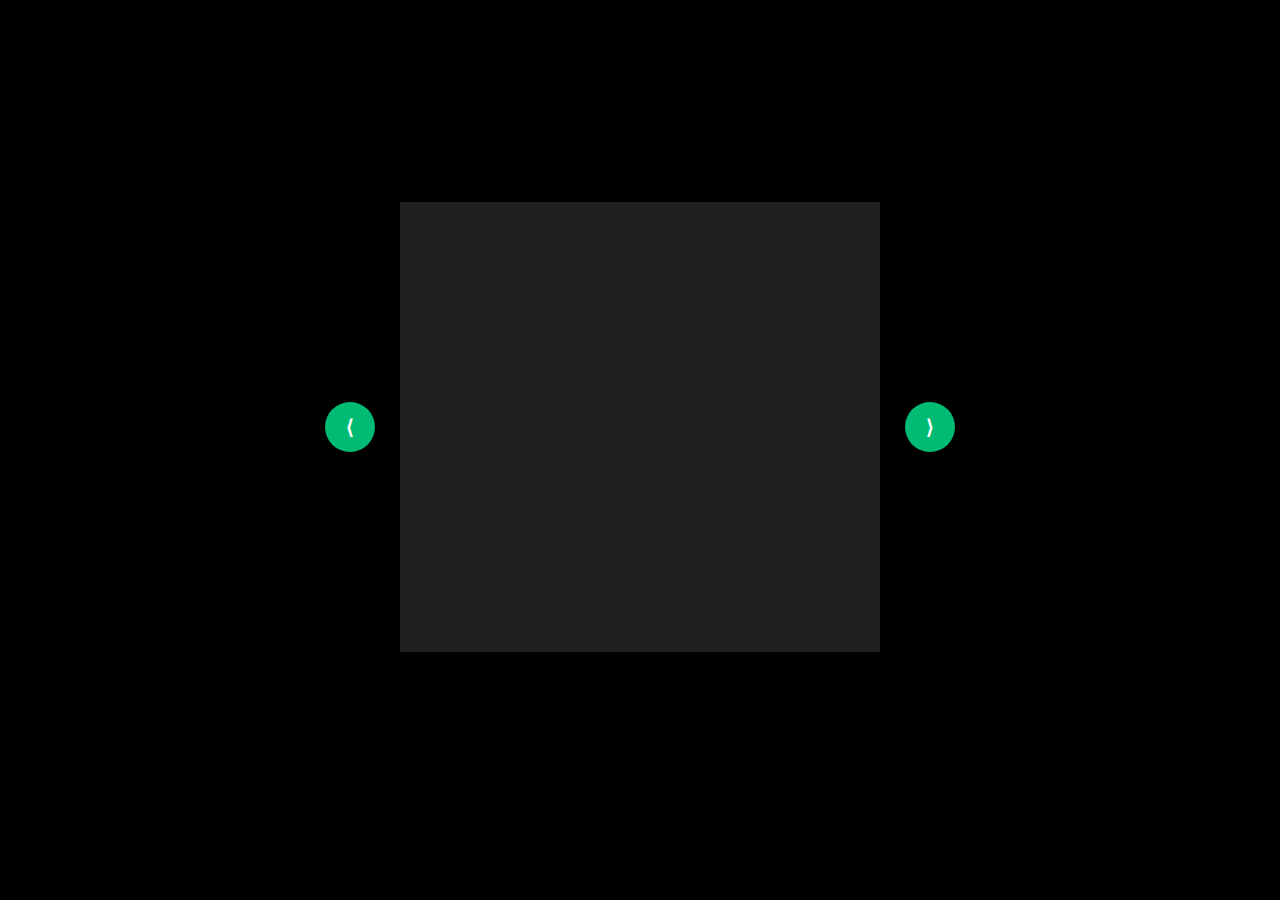
<file: index.html>
<!DOCTYPE html>
<html lang="en">
<head>
    <meta charset="UTF-8">
    <meta name="viewport" content="width=device-width, initial-scale=1.0">
    <style>
        body{
            background: black;
        }
        #cover{
            height: 93vh;
            display: grid;
        }
        #link-holder{
            margin: auto;
            width: 50vw;
            height: 50vh;
            border-radius: 25px;
            display: grid;
            grid-template-columns: 60px 1fr 60px;
            grid-gap: 20px;
        }
        #next, #prev{
            font-weight: 900;
            font-size: 20px;
            background: rgb(0, 187, 115);
            color: white;
            cursor: pointer;
            border: none;
            height: 50px;
            width: 50px;
            border-radius: 50%;
            margin: auto;
            display: grid;
            padding: 0px;
        }
        #next span, #prev span{
            margin: auto;
        }
        #problem-id{
            color: white;
            text-align: center;
            font-family:system-ui, -apple-system, BlinkMacSystemFont, 'Segoe UI', Roboto, Oxygen, Ubuntu, Cantarell, 'Open Sans', 'Helvetica Neue', sans-serif;
        }
        #solution-hlink, #solution-glink{
            margin:0 auto;
            width: 80%;
            display: block;
        }
        #to-solution, #to-code{
            margin: auto;
            padding: 7px 25px;
            font-size: 16px;
            color: white;
            font-weight: 700;
            font-family: system-ui, -apple-system, BlinkMacSystemFont, 'Segoe UI', Roboto, Oxygen, Ubuntu, Cantarell, 'Open Sans', 'Helvetica Neue', sans-serif;
            border-radius: 10px;
            border: none;
            background: rgb(0, 150, 255);
            width: 100%;
        }
        #details{
            background: rgb(31, 31, 31);
            display: grid;
        }
        #detail-card{
            display:grid;
            width: 100%;
            margin: auto;
        }
        #btn-set{
            margin: 0 auto;
            display: grid;
            width: 100%;
            grid-template-columns: 1fr 1fr;
            margin-top: 20px;
            grid-gap: 20px;
        }
        .detail-entry{
            display: grid;
            grid-template-columns: max-content max-content;
            grid-column-gap: 10px;
            margin-left: 20px;
        }
        .detail-label, .detail{
            color: white;
            font-family: system-ui, -apple-system, BlinkMacSystemFont, 'Segoe UI', Roboto, Oxygen, Ubuntu, Cantarell, 'Open Sans', 'Helvetica Neue', sans-serif;
            font-size: 16px;
        }
        .detail-label{
            font-weight: 700;
        }
        .detail a{
            color: white;
        }
    </style>
    <title>Bits'25 Submissions | Infroid Coder</title>
</head>
<body>
    <div id="cover">
        <div id="link-holder">
            <div id="prev">
                <span>⟨</span>
            </div>
            <div id="details"></div>
            <div id="next">
                <span>⟩</span>
            </div>
        </div>
    </div>

    <script>
        function generateElem(obj){
            let template = `<div id="detail-card">
                <span class="detail-entry">
                    <p class="detail-label" id="pid-label">Problem ID: </p>
                    <p class="detail" id="pid">${obj.problem}</p>
                </span>
                <span class="detail-entry">
                    <p class="detail-label" id="name-label">Problem Title: </p>
                    <p class="detail" id="name">${obj.problem_name}</p>
                </span>
                <span class="detail-entry">
                    <p class="detail-label" id="name-label">Problem URL: </p>
                    <p class="detail" id="name"><a href="${obj.problem_name}">Click Here</a></p>
                </span>
                <div id="btn-set">
                    <a id="solution-hlink" href="./${obj.path}">
                        <button id="to-solution">Solution</button>
                    </a>
                    <a id="solution-glink" href="${obj.github}">
                        <button id="to-code">Code</button>
                    </a>
                </div>
            </div>`;
            return template;
        }
        fetch("./solved.json")
        .then(val => val.json())
        .then(obj => {
            let i = 0;
            let solved = obj[i];
            if(solved){
                let detailElem = generateElem(solved);
                document.getElementById("details").innerHTML = detailElem;
            }
        });
    </script>
</body>
</html>
</file>
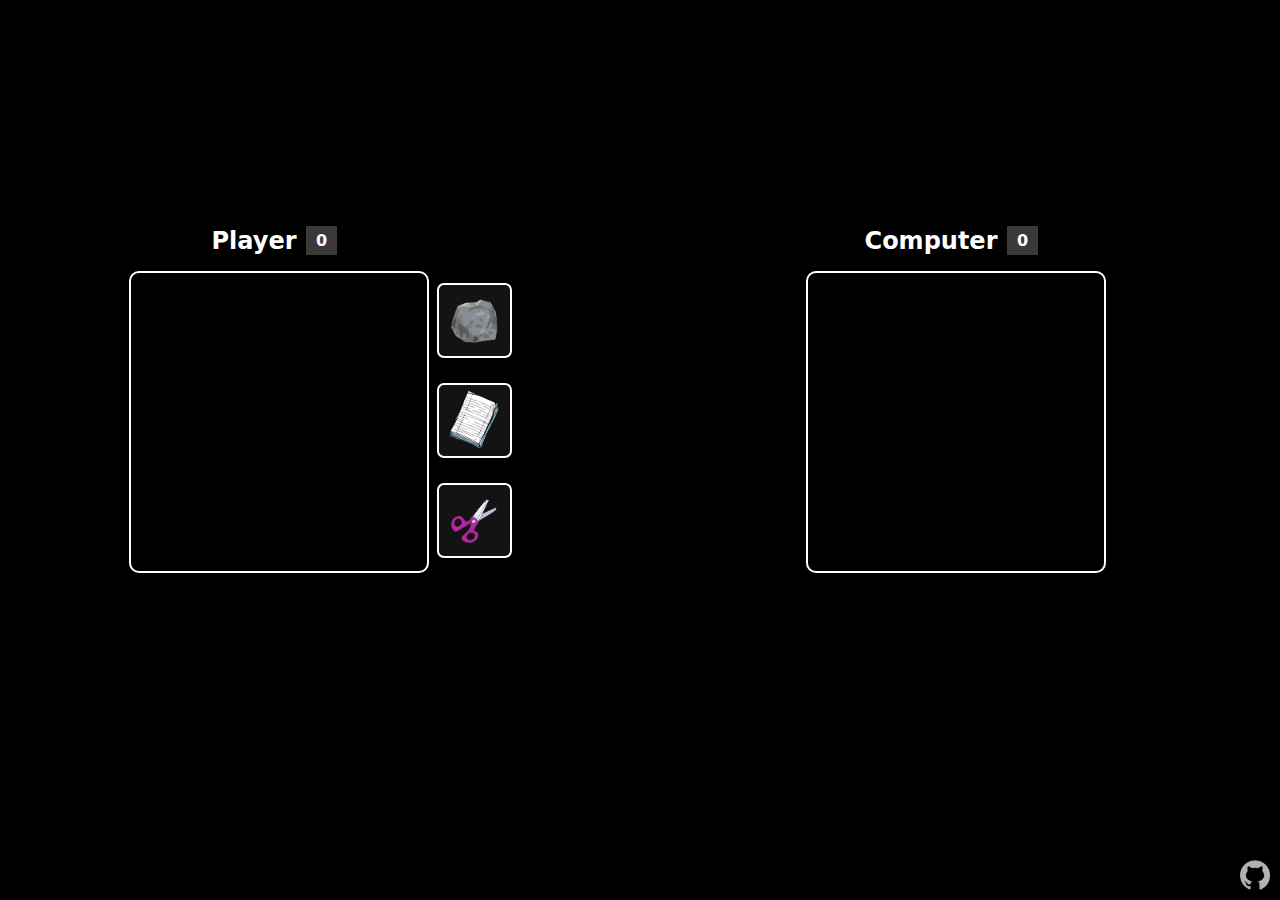
<file: C01/index.html>
<!DOCTYPE html>
<html lang="en">
<head>
    <meta charset="UTF-8">
    <meta name="viewport" content="width=device-width, initial-scale=1.0">
    <link rel="stylesheet" href="style.css">
    <title>BITS'25 | C01</title>
</head>
<body>
    <div id="smoke-screen">
        <div id="msg-box">
            <h2 id="message">Hello World</h2>
            <button id="reset">Reset</button>
        </div>
    </div>
    <div id="game-area">
        <div id="player">
            <div id="player-title-div">
                <h2 id="player-title">Player</h2>
                <p id="player-score">0</p>
            </div>
            <div id="player-sqr">
        
            </div>
            <button id="rock" class="option-btns">
                <img src="./imgs/rock.png" alt="rock image">
            </button>
            <button id="paper" class="option-btns">
                <img src="./imgs/paper.png" alt="paper image">
            </button>        
            <button id="scissors" class="option-btns">
                <img src="./imgs/scissors.webp" alt="scissors image">
            </button>
        </div>
    
        <div id="comp">
            <div id="comp-title-div">
                <h2 id="comp-title">Computer</h2>
                <p id="comp-score">0</p>
            </div>
            <div id="comp-sqr">
        
            </div>
        </div>
    </div>

    <a href="https://github.com/Infroid-Coder/BITS-25-Submissions/tree/main/C01">
        <img src="../_img/github.png" alt="Github Logo" id="github-logo">
    </a>
    
    <script src="script.js"></script>
</body>
</html>
</file>
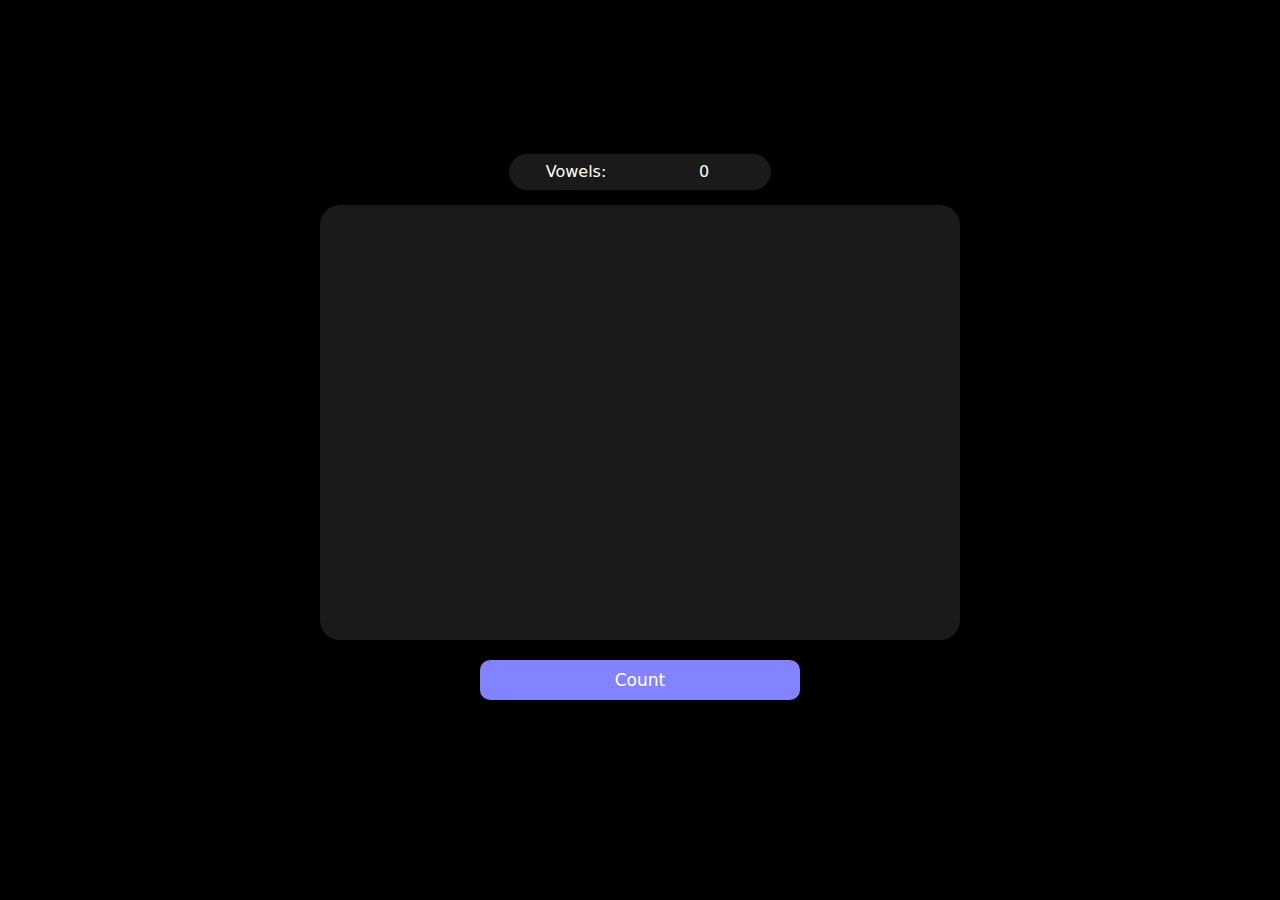
<file: C02/index.html>
<!DOCTYPE html>
<html lang="en">
<head>
    <meta charset="UTF-8">
    <meta name="viewport" content="width=device-width, initial-scale=1.0">
    <link rel="stylesheet" href="style.css">
    <title>Document</title>
</head>
<body>
    
    <div id="cover">
        <div id="inner-div">
            <div id="results">
                <p id="result-txt">Vowels: </p>
                <p id="result">0</p>
            </div>
            <textarea name="string" id="string"></textarea>
            <button id="count">Count</button>
        </div>
    </div>
    
    <script src="script.js"></script>
</body>
</html>
</file>
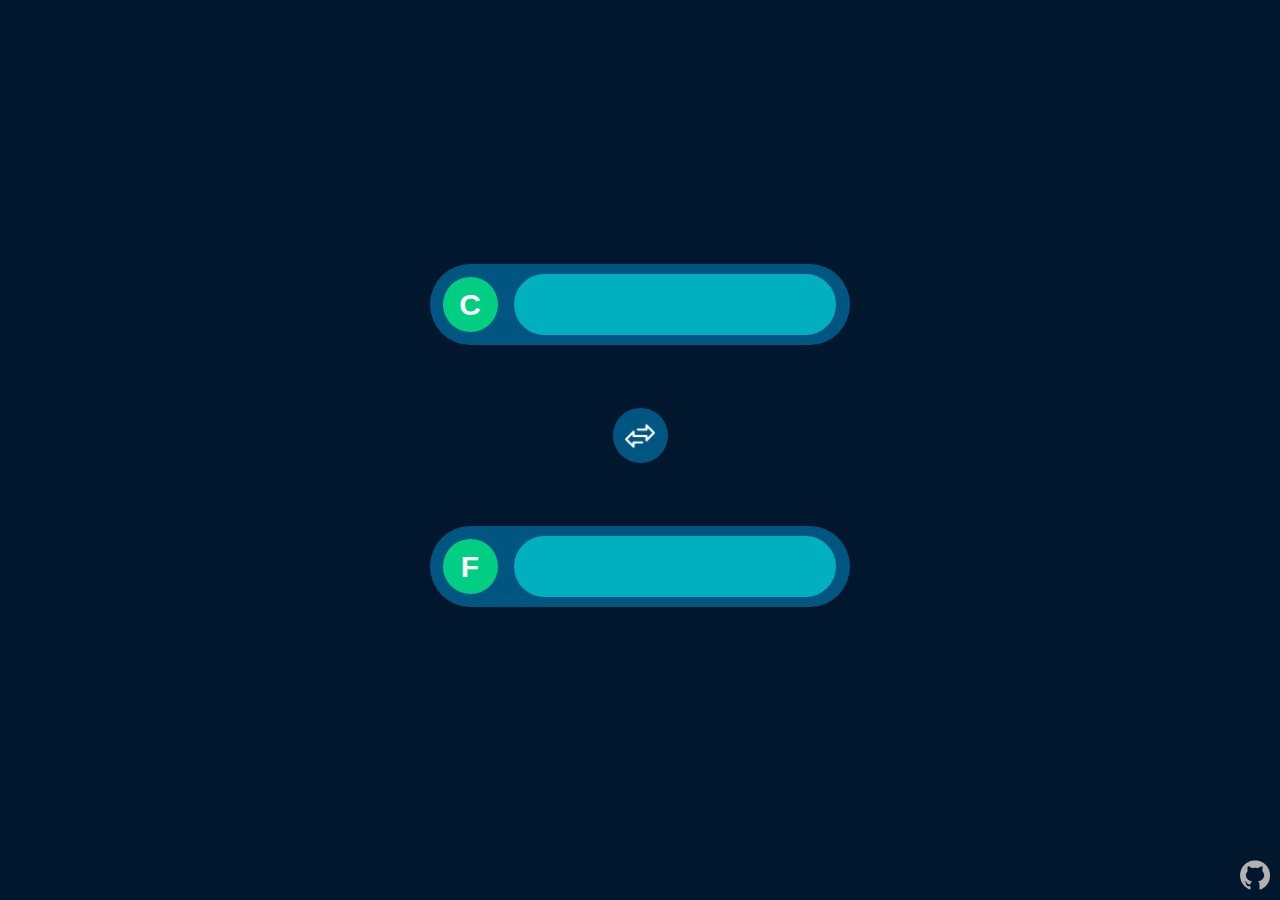
<file: C04/index.html>
<!DOCTYPE html>
<html lang="en">
<head>
    <meta charset="UTF-8">
    <meta name="viewport" content="width=device-width, initial-scale=1.0">
    <link rel="stylesheet" href="style.css">
    <title>BITS'25 | C04</title>
</head>
<body>
    <div id="cal-container">    
        <div id="cal">
            <div id="input" class="io-div">
                <div class="unit-circle">
                    <h2 id="input-unit" class="unit">C</h2>
                </div>
                <input type="number" id="input-val" class="input">
            </div>
            <button id="switch">
                <img src="./transfer.png" id="switch-icon">
            </button>
            <div id="output" class="io-div">
                <div class="unit-circle">
                    <h2 id="output-unit" class="unit">F</h2>
                </div>
                <input type="text" id="output-val" class="input" disabled>
            </div>
        </div>
    </div>
    <a href="https://github.com/Infroid-Coder/BITS-25-Submissions/tree/main/C04">
        <img src="../_img/github.png" alt="Github Logo" id="github-logo">
    </a>

    <script src="script.js"></script>
</body>
</html>
</file>
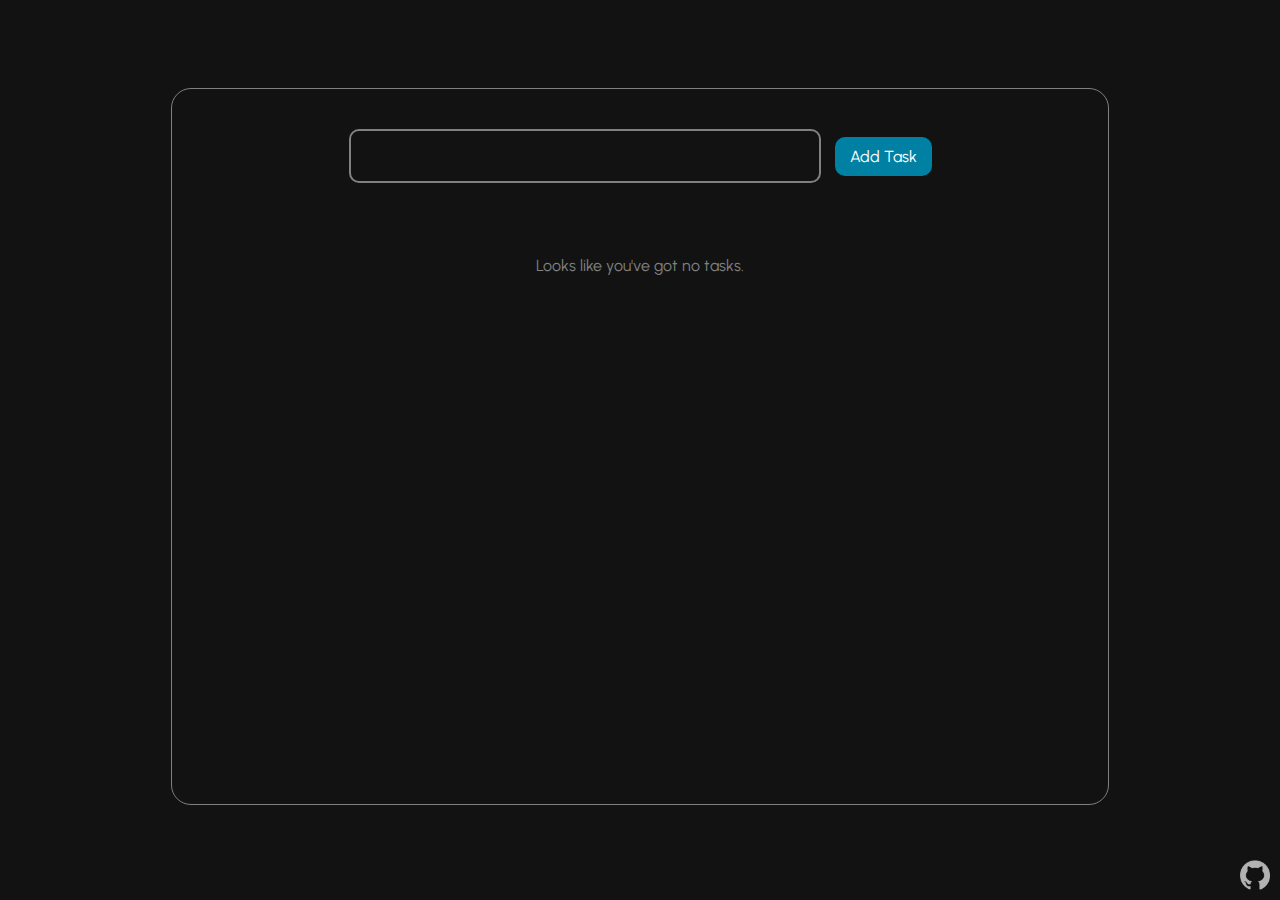
<file: C05/index.html>
<!DOCTYPE html>
<html lang="en">
<head>
    <meta charset="UTF-8">
    <meta name="viewport" content="width=device-width, initial-scale=1.0">
    <meta http-equiv="Content-Type" content="text/html;charset=UTF-8">
    <meta http-equiv="X-UA-Compatible" content="ie=edge">
    <meta http-equiv="X-UA-Compatible" content="IE=7">
    <link rel="stylesheet" href="style.css">
    <title>BITS'25 | C05</title>
</head>
<body>
    <div id="program-wrapper">
        <div id="full-program">
            <div id="input-div">
                <input type="text" id="task-input">
                <button id="add-to-list">
                    Add Task
                </button>
            </div>
            <div id="task-list">
                <p id="fallback">Looks like you've got no tasks.</p>
            </div>
        </div>
    </div>
    <a href="https://github.com/Infroid-Coder/BITS-25-Submissions/tree/main/C04">
        <img src="../_img/github.png" alt="Github Logo" id="github-logo">
    </a>
    <script src="script.js"></script>
</body>
</html>
</file>
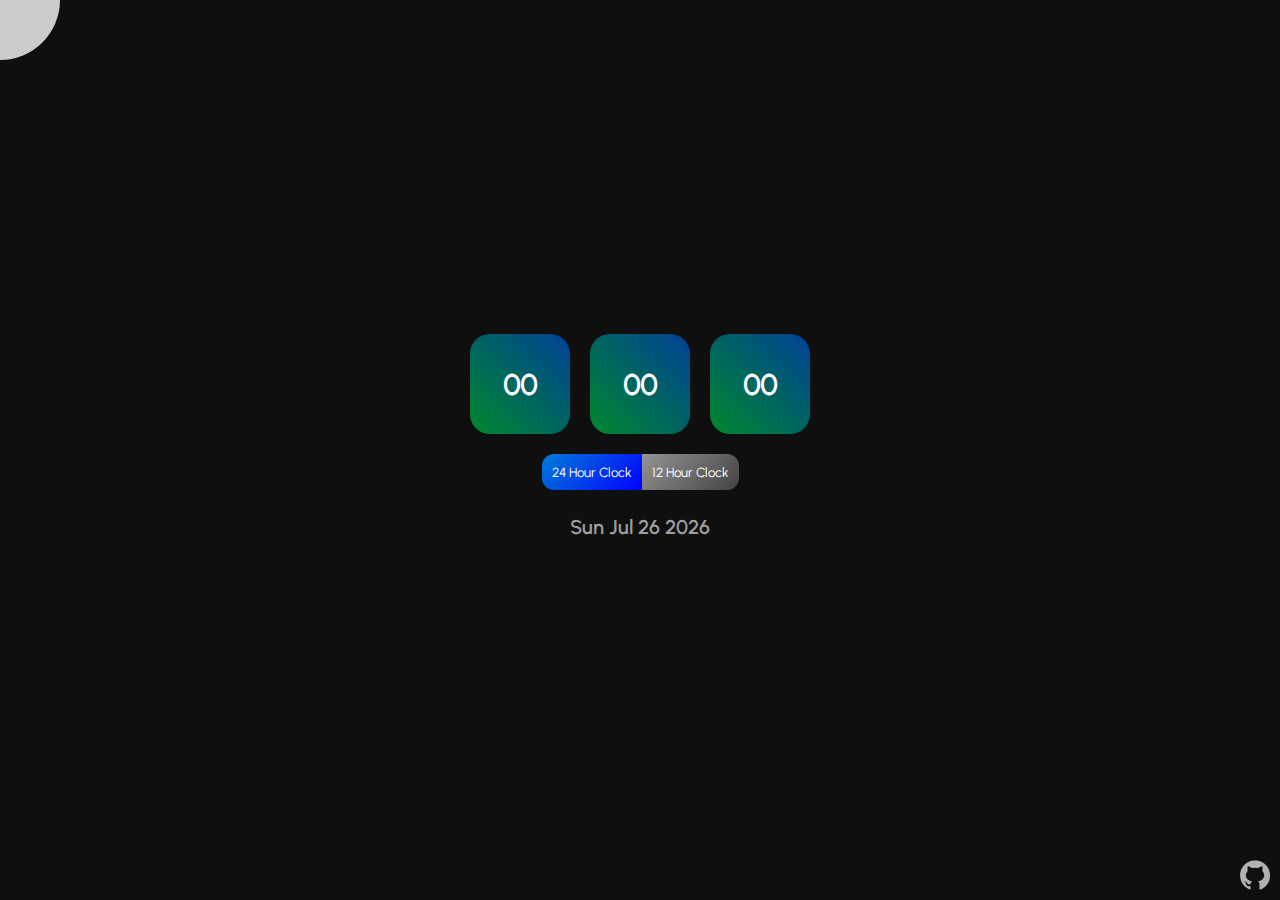
<file: C16/index.html>
<!DOCTYPE html>
<html lang="en">
<head>
    <meta charset="UTF-8">
    <meta name="viewport" content="width=device-width, initial-scale=1.0">
    <meta http-equiv="X-UA-Compatible" content="ie=edge">
    <meta http-equiv="Content-Type" content="text/html;charset=UTF-8">
    <meta http-equiv="X-UA-Compatible" content="IE=7">
    <link rel="stylesheet" href="style.css">
    <title>BITS'25 | C16</title>
</head>
<body>
    <div id="theme-switch"></div>
    <div id="light-bg"></div>
    <div id="program-wrapper">
        <div id="program">
            <div id="clock-24">
                <div class="time-box">
                    <p id="hours24" class="time-output">00</p>
                </div>
                <div class="time-box">
                    <p id="mins24" class="time-output">00</p>
                </div>
                <div class="time-box">
                    <p id="secs24" class="time-output">00</p>
                </div>
            </div>
            <div id="clock-12">
                <div class="time-box">
                    <p id="hours12" class="time-output">00</p>
                </div>
                <div class="time-box">
                    <p id="mins12" class="time-output">00</p>
                </div>
                <div class="time-box">
                    <p id="secs12" class="time-output">00</p>
                </div>
                <div id="am-pm-box">
                    <p id="am-pm-output">AM</p>
                </div>
            </div>
            <div id="mode-switch">
                <button id="hour-24-mode">24 Hour Clock</button>
                <button id="hour-12-mode">12 Hour Clock</button>
            </div>
            <div id="date-display">
                <p id="date-output"></p>
            </div>
        </div>
    </div>
    <a href="https://github.com/Infroid-Coder/BITS-25-Submissions/tree/main/C16">
        <img src="../_img/github.png" alt="Github Logo" id="github-logo">
    </a>

    <script src="script.js"></script>
</body>
</html>
</file>
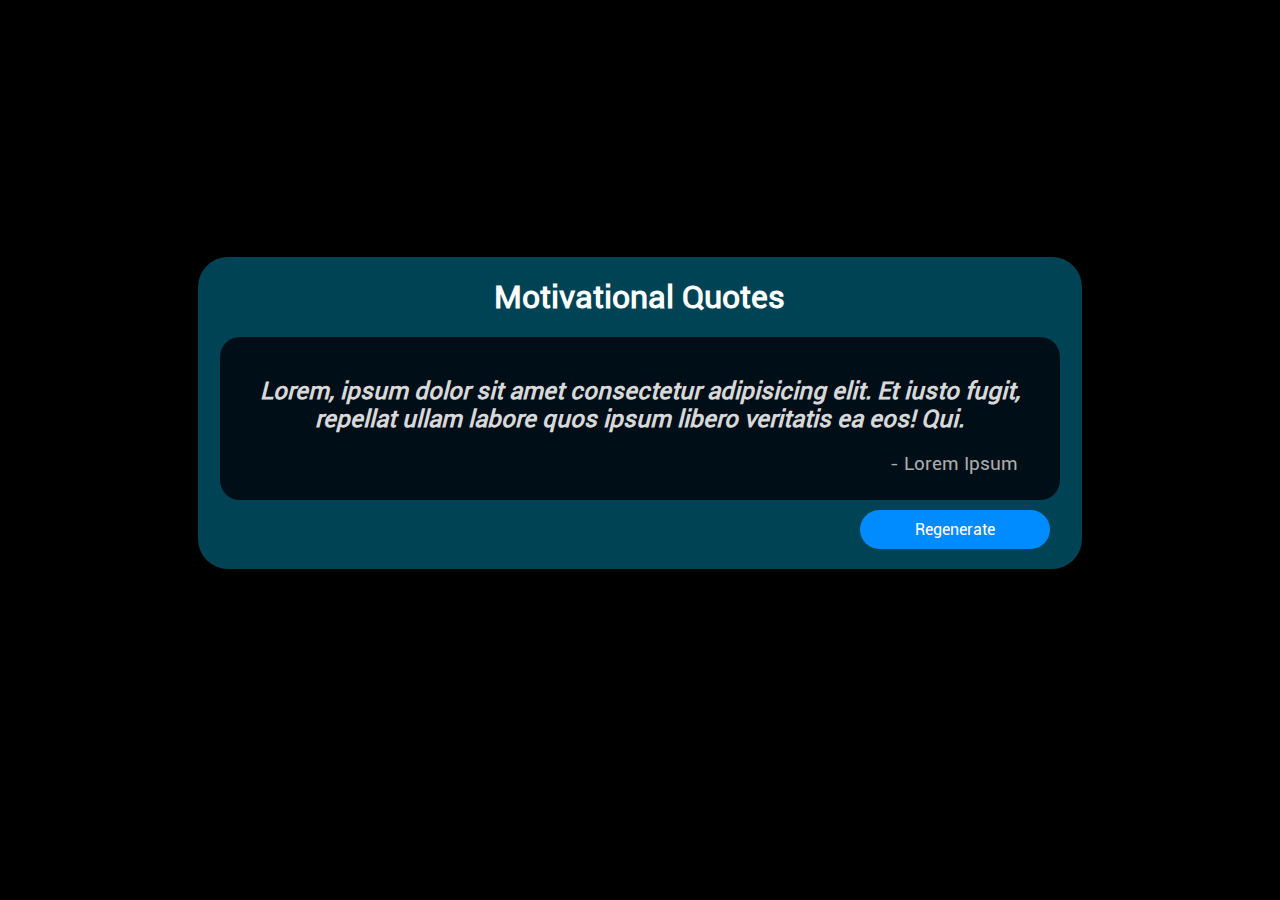
<file: C17/index.html>
<!DOCTYPE html>
<html lang="en">
<head>
    <meta charset="UTF-8">
    <meta name="viewport" content="width=device-width, initial-scale=1.0">
    <meta http-equiv="X-UA-Compatible" content="ie=edge">
    <meta http-equiv="Content-Type" content="text/html;charset=UTF-8">
    <link rel="stylesheet" href="style.css">
    <title>BITS'25 | C17</title>
</head>
<body>
    <div id="qbox-container">
        <div id="quote-box">
            <h1 id="title">Motivational Quotes</h1>
            <div id="quote-wrapper">
                <h2 id="quote">
                    Lorem, ipsum dolor sit amet consectetur adipisicing elit. Et iusto fugit, repellat ullam labore quos ipsum libero veritatis ea eos! Qui.
                </h2>
                <h3 id="author">
                    - Lorem Ipsum
                </h3>
            </div>
            <div id="option-box">
                <button id="regen">
                    Regenerate
                </button>
            </div>
        </div>
    </div>

    <script src="script.js"></script>
</body>
</html>
</file>
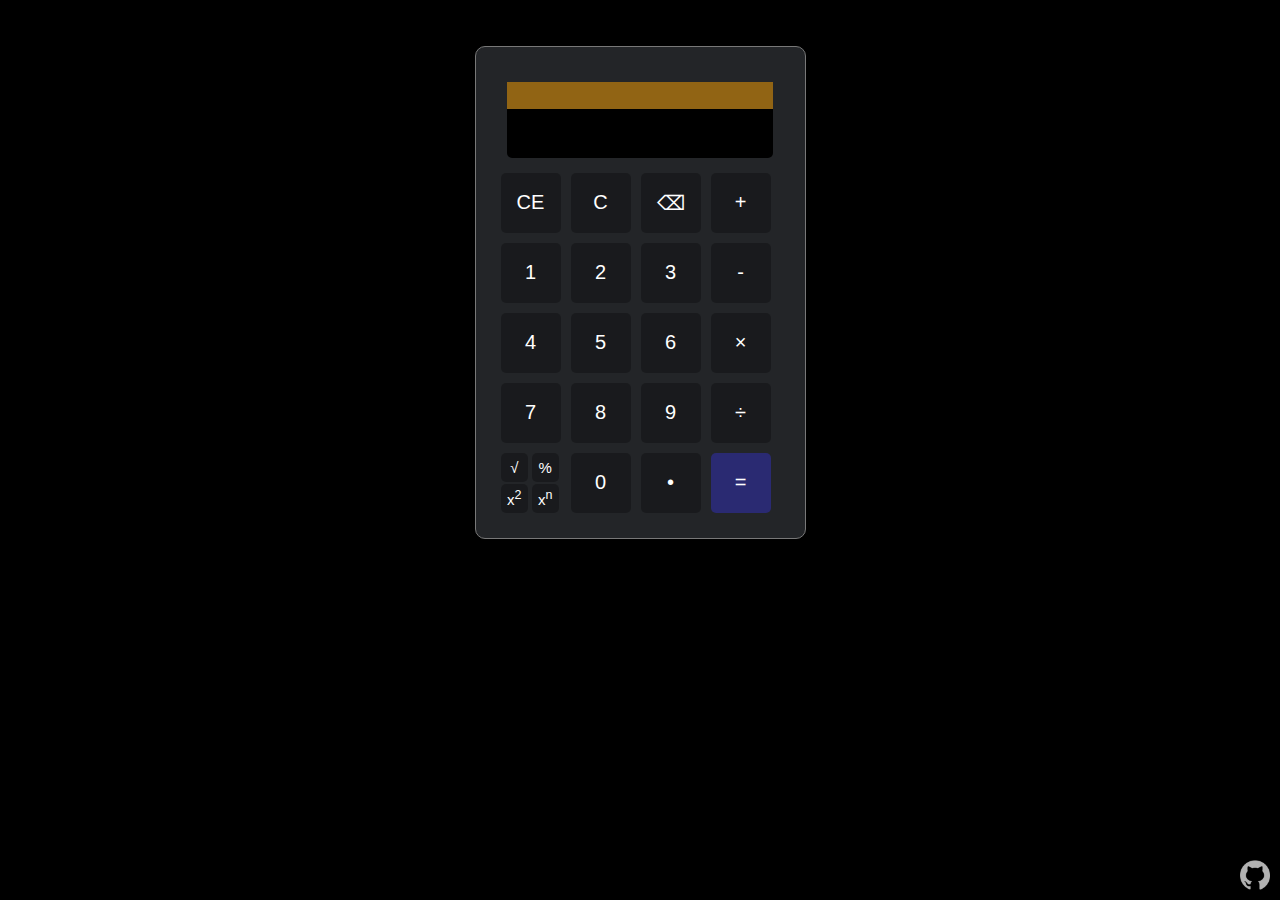
<file: C18/index.html>
<!DOCTYPE html>
<html lang="en">

<head>
    <meta charset="UTF-8">
    <meta http-equiv="X-UA-Compatible" content="IE=7">
    <meta http-equiv="X-UA-Compatible" content="ie=edge">
    <meta name="keywords" content="calculator, simple, cal, mathematics, ">
    <meta name="description" content="A simple calculator to perform day-to-day calculations.">
    <meta name="viewport" content="width=device-width, initial-scale=1.0">
    <link rel="stylesheet" href="style.css">
    <title>Simple Calculator</title>
</head>
<body>
    <div id="align-cal-box">
        <div id="cal-box">
            <div id="cal-items">
                <div id="input-div">
                    <input type="text" disabled id="previous-entry"><br>
                    <input type="text" id="input" disabled>
                </div>
                <div id="buttons-div">
                    <button class="btns" id="cleare">CE</button>
                    <button class="btns" id="clear">C</button>
                    <button class="btns" id="backspace">⌫</button>
                    <button class="btns basic-operation" id="add">+</button>
                    <button class="btns" id="1">1</button>
                    <button class="btns" id="2">2</button>
                    <button class="btns" id="3">3</button>
                    <button class="btns basic-operation" id="subs">-</button>
                    <button class="btns" id="4">4</button>
                    <button class="btns" id="5">5</button>
                    <button class="btns" id="6">6</button>
                    <button class="btns basic-operation" id="mult">×</button>
                    <button class="btns" id="7">7</button>
                    <button class="btns" id="8">8</button>
                    <button class="btns" id="9">9</button>
                    <button class="btns basic-operation" id="div">÷</button>
                    <div class="btns" id="functions">
                        <button class="btns" id="square">x<sup>2</sup></button>
                        <button class="btns basic-operation" id="power">x<sup>n</sup></button>
                        <button class="btns basic-operation" id="modulus">%</button>
                        <button class="btns" id="sqrt">√</button>
                    </div>
                    <button class="btns" id="0">0</button>
                    <button class="btns" id="dec">•</button>
                    <button class="btns" id="equals">=</button>
                </div>
            </div>
        </div>
    </div>
    <div id="alert-box">
        <p id="alert-desc">All errors will appear here</p>
    </div>
    <a href="https://github.com/Infroid-Coder/BITS-25-Submissions/tree/main/C18">
        <img src="../_img/github.png" alt="Github Logo" id="github-logo">
    </a>
    <script src="script.js"></script>
</body>

</html>
</file>
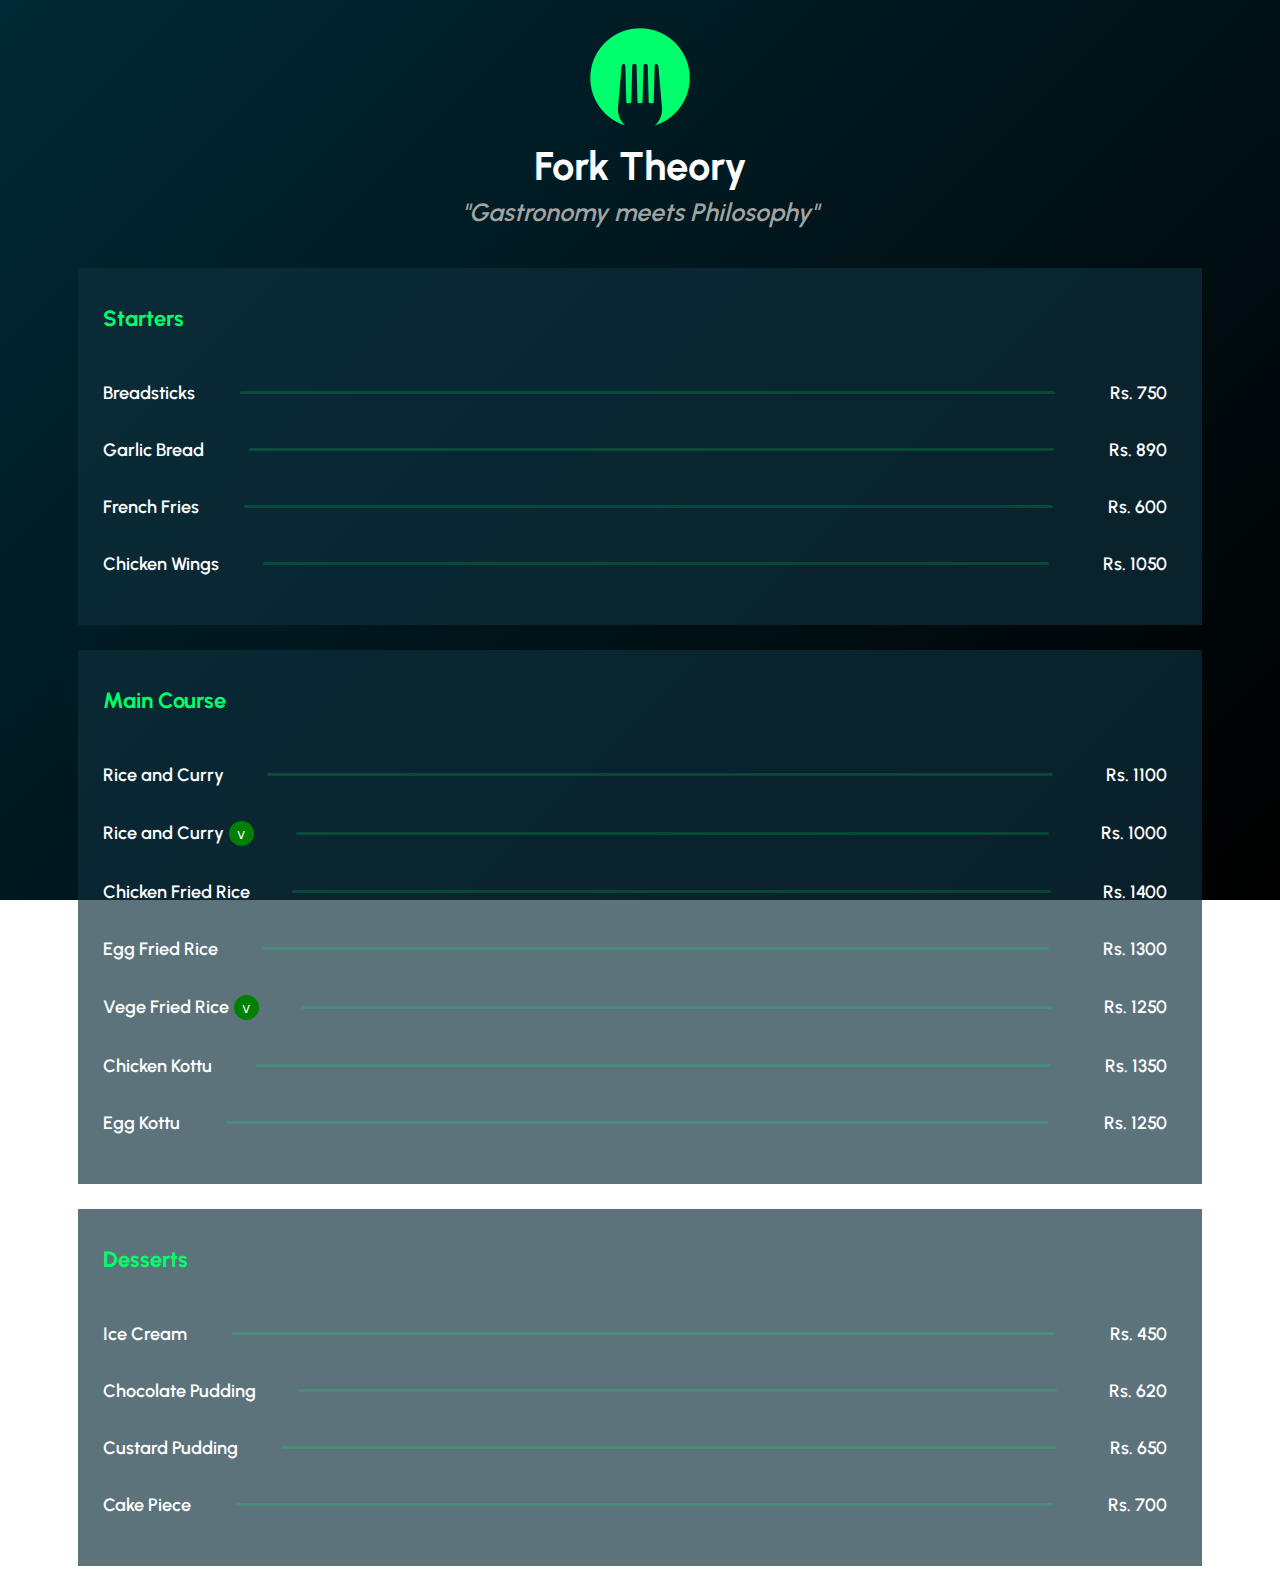
<file: C19/index.html>
<!DOCTYPE html>
<html lang="en">
<head>
    <meta charset="UTF-8">
    <meta name="viewport" content="width=device-width, initial-scale=1.0">
    <meta http-equiv="X-UA-Compatible" content="ie=edge">
    <meta http-equiv="Content-Type" content="text/html;charset=UTF-8">
    <link rel="stylesheet" href="style.css">
    <title>BITS'25 | C17</title>
</head>
<body>
    <header id="header">
        <img src="./logo.png" alt="Fork Theory Logo" id="logo">
        <h1 id="restaurant-name">Fork Theory</h1>
        <h2 id="slogan">"Gastronomy meets Philosophy"</h2>
    </header>
    <div class="menu-category">
        <h3 class="category-title">
            Starters
        </h3>
        <div class="menu-item">
            <h4 class="dish-name">Breadsticks</h4>
            <div class="connector"></div>
            <h4 class="dish-price">Rs. 750</h4>
        </div>
        <div class="menu-item">
            <h4 class="dish-name">Garlic Bread</h4>
            <div class="connector"></div>
            <h4 class="dish-price">Rs. 890</h4>
        </div>
        <div class="menu-item">
            <h4 class="dish-name">French Fries</h4>
            <div class="connector"></div>
            <h4 class="dish-price">Rs. 600</h4>
        </div>
        <div class="menu-item">
            <h4 class="dish-name">Chicken Wings</h4>
            <div class="connector"></div>
            <h4 class="dish-price">Rs. 1050</h4>
        </div>
    </div>
    <div class="menu-category">
        <h3 class="category-title">
            Main Course
        </h3>
        <div class="menu-item">
            <h4 class="dish-name">Rice and Curry</h4>
            <div class="connector"></div>
            <h4 class="dish-price">Rs. 1100</h4>
        </div>
        <div class="menu-item">
            <div class="vege-dish">
                <h4 class="dish-name">Rice and Curry</h4>
                <div class="vege-indicator-div">
                    <span class="vege-indicator">v</span>
                </div>
            </div>
            <div class="connector"></div>
            <h4 class="dish-price">Rs. 1000</h4>
        </div>
        <div class="menu-item">
            <h4 class="dish-name">Chicken Fried Rice</h4>
            <div class="connector"></div>
            <h4 class="dish-price">Rs. 1400</h4>
        </div>
        <div class="menu-item">
            <h4 class="dish-name">Egg Fried Rice</h4>
            <div class="connector"></div>
            <h4 class="dish-price">Rs. 1300</h4>
        </div>
        <div class="menu-item">
            <div class="vege-dish">
                <h4 class="dish-name">Vege Fried Rice</h4>
                <div class="vege-indicator-div">
                    <span class="vege-indicator">v</span>
                </div>
            </div>
            <div class="connector"></div>
            <h4 class="dish-price">Rs. 1250</h4>
        </div>
        <div class="menu-item">
            <h4 class="dish-name">Chicken Kottu</h4>
            <div class="connector"></div>
            <h4 class="dish-price">Rs. 1350</h4>
        </div>
        <div class="menu-item">
            <h4 class="dish-name">Egg Kottu</h4>
            <div class="connector"></div>
            <h4 class="dish-price">Rs. 1250</h4>
        </div>
    </div>
    <div class="menu-category">
        <h3 class="category-title">
            Desserts
        </h3>
        <div class="menu-item">
            <h4 class="dish-name">Ice Cream</h4>
            <div class="connector"></div>
            <h4 class="dish-price">Rs. 450</h4>
        </div>
        <div class="menu-item">
            <h4 class="dish-name">Chocolate Pudding</h4>
            <div class="connector"></div>
            <h4 class="dish-price">Rs. 620</h4>
        </div>
        <div class="menu-item">
            <h4 class="dish-name">Custard Pudding</h4>
            <div class="connector"></div>
            <h4 class="dish-price">Rs. 650</h4>
        </div>
        <div class="menu-item">
            <h4 class="dish-name">Cake Piece</h4>
            <div class="connector"></div>
            <h4 class="dish-price">Rs. 700</h4>
        </div>
    </div>
</body>
</html>
</file>
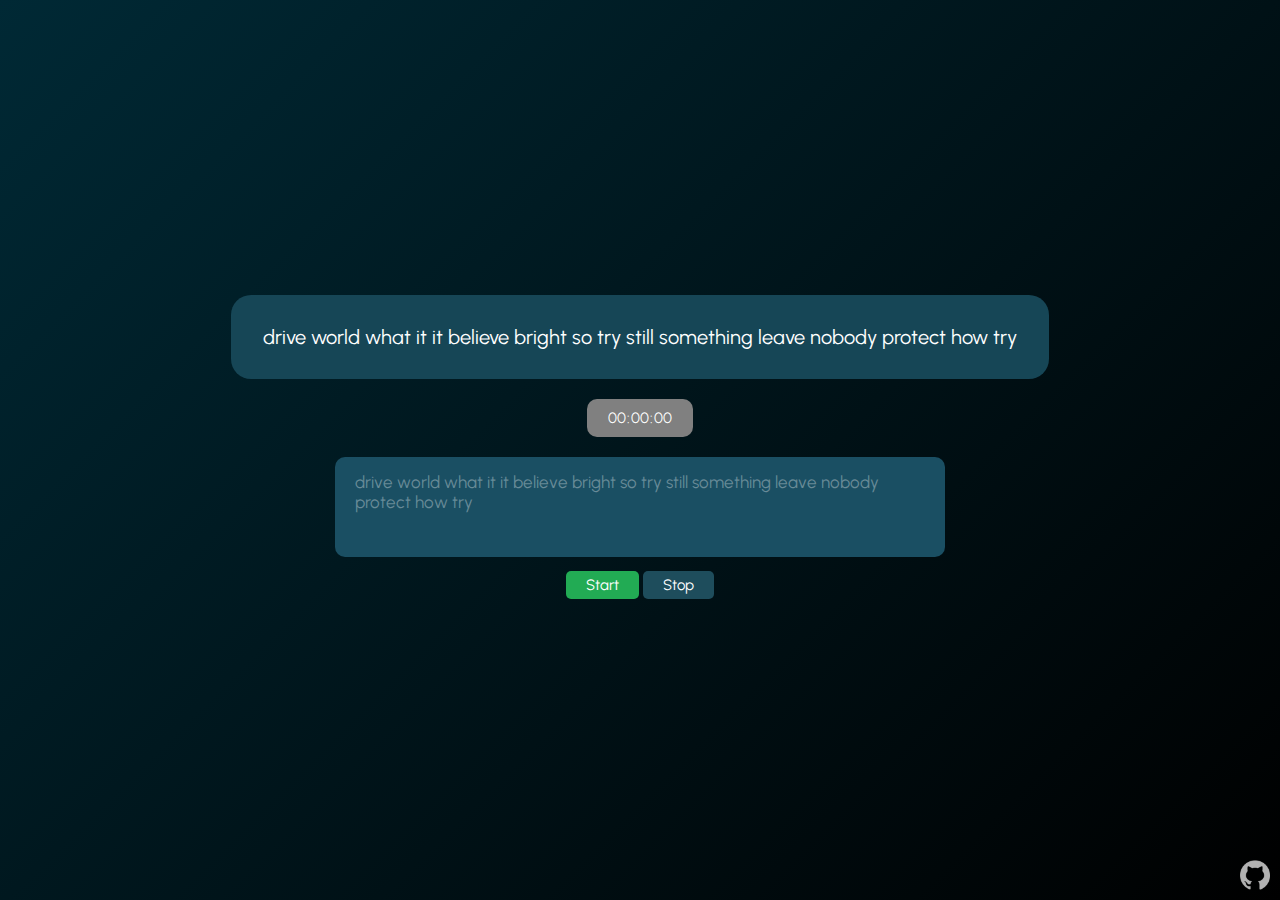
<file: C20/index.html>
<!DOCTYPE html>
<html lang="en">
<head>
    <meta charset="UTF-8">
    <meta name="viewport" content="width=device-width, initial-scale=1.0">
    <meta http-equiv="X-UA-Compatible" content="ie=edge">
    <meta http-equiv="Content-Type" content="text/html;charset=UTF-8">
    <link rel="stylesheet" href="style.css">
    <title>BITS'25 | C20</title>
</head>
<body>
    <div id="outer-wrapper">
        <div id="program-wrapper">    
            <div id="sentence-wrapper">
                <p id="sentence"></p>
            </div>
            <div id="timer-wrapper">
                <div id="timer">
                    <p id="mins">00</p>
                    <p class="separator">:</p>
                    <p id="secs">00</p>
                    <p class="separator">:</p>
                    <p id="msecs">00</p>
                </div>
            </div>
            <div id="input-wrapper">
                <div id="input-wrapper">
                    <textarea id="input"></textarea>
                    <button id="start">Start</button>
                    <button id="stop">Stop</button>
                </div>
            </div>
        </div>
    </div>
    <div id="popup-wrapper">
        <div id="popup">
            <div id="detail-wrapper">
                <div id="detail-sentence-wrapper">
                    <p id="detail-sentence"></p>
                </div>
                <div id="time-div">
                    <div id="time-div-content">
                        <div id="time">
                            <p id="o-mins">00</p>
                            <p class="o-separator">:</p>
                            <p id="o-secs">00</p>
                            <p class="o-separator">:</p>
                            <p id="o-msecs">00</p>
                        </div>
                        <p id="time-label">Time</p>
                    </div>
                </div>
                <div id="wpm-div">
                    <div id="wpm-div-content">
                        <p id="wpm">0</p>
                        <p id="wpm-label">WPM</p>
                    </div>
                </div>
                <div id="accuracy-div">
                    <div id="accuracy-div-content">
                        <p id="accuracy">0%</p>
                        <p id="accuracy-label">Accuracy</p>
                    </div>
                </div>
                <button id="restart">Restart</button>
            </div>
        </div>
    </div>
    <div id="backdrop"></div>
    
    <a href="https://github.com/Infroid-Coder/BITS-25-Submissions/tree/main/C20">
        <img src="../_img/github.png" alt="Github Logo" id="github-logo">
    </a>

    <script src="script.js"></script>
</body>
</html>
</file>
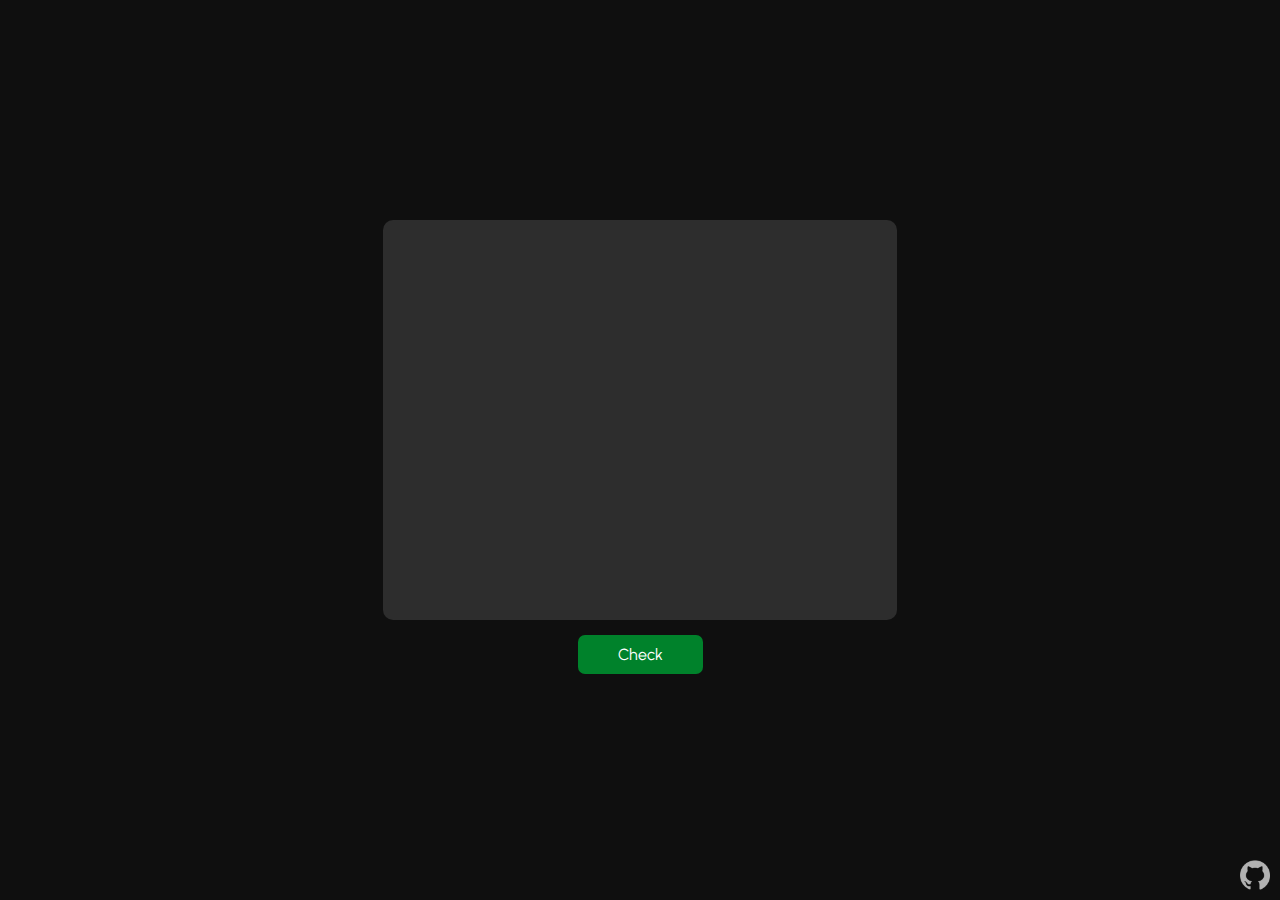
<file: C31/index.html>
<!DOCTYPE html>
<html lang="en">
<head>
    <meta charset="UTF-8">
    <meta name="viewport" content="width=device-width, initial-scale=1.0">
    <meta http-equiv="X-UA-Compatible" content="ie=edge">
    <meta http-equiv="Content-Type" content="text/html;charset=UTF-8">
    <meta http-equiv="X-UA-Compatible" content="IE=7">
    <link rel="stylesheet" href="style.css">
    <title>BITS'25 | C31</title>
</head>
<body>
    <div id="program-wrapper">
        <div id="program">
            <div id="input-div">
                <textarea type="text" spellcheck="false" id="input"></textarea>
                <button id="check">Check</button>
            </div>
        
            <div id="result-div">
                <p id="result"></p>
            </div>
        </div>
    </div>
    <a href="https://github.com/Infroid-Coder/BITS-25-Submissions/tree/main/C31">
        <img src="../_img/github.png" alt="Github Logo" id="github-logo">
    </a>

    <script src="script.js"></script>
</body>
</html>
</file>
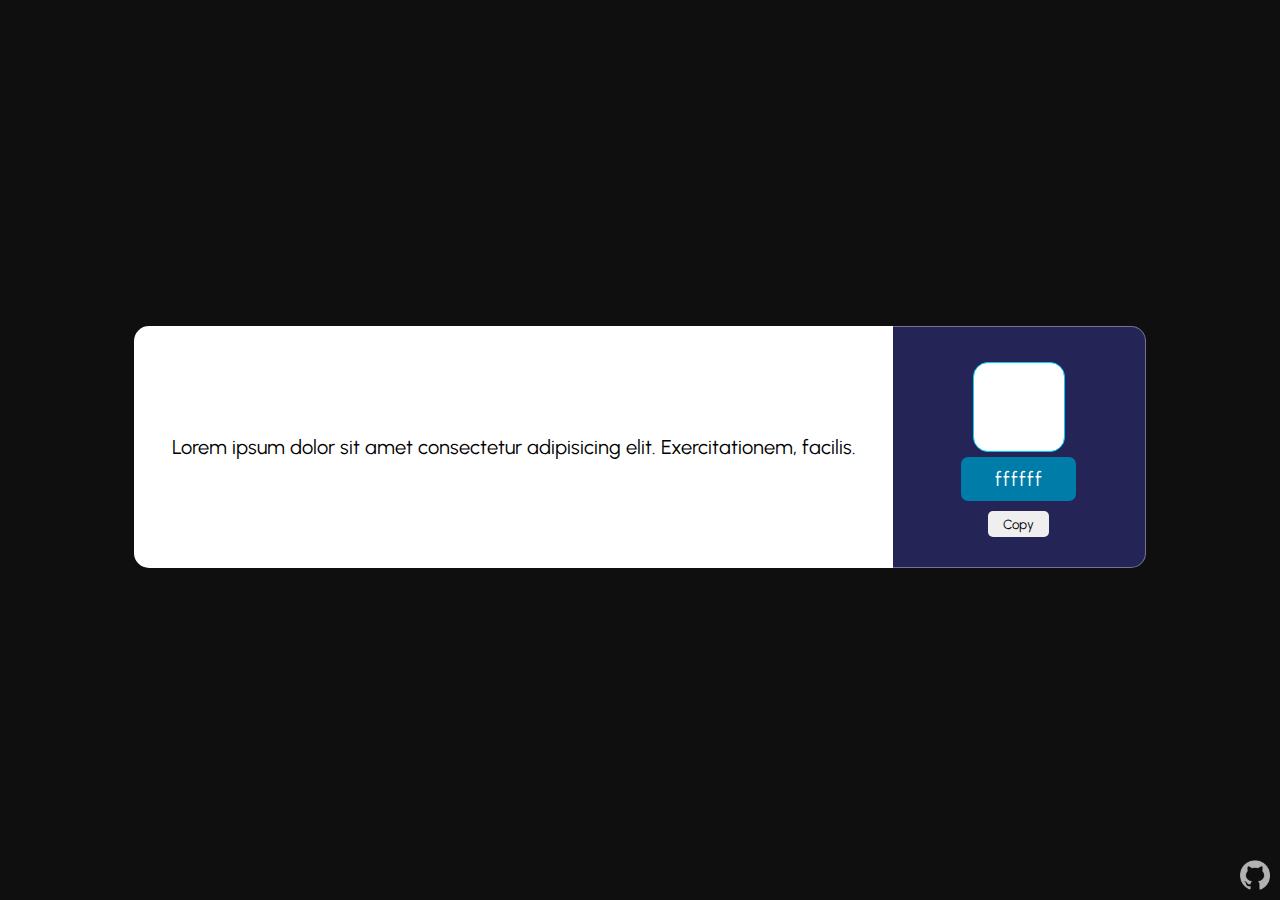
<file: C32/index.html>
<!DOCTYPE html>
<html lang="en">
<head>
    <meta charset="UTF-8">
    <meta name="viewport" content="width=device-width, initial-scale=1.0">
    <meta http-equiv="X-UA-Compatible" content="ie=edge">
    <meta http-equiv="Content-Type" content="text/html;charset=UTF-8">
    <meta http-equiv="X-UA-Compatible" content="IE=7">
    <link rel="stylesheet" href="style.css">
    <title>BITS'25 | C32</title>
</head>
<body>
    <div id="program-wrapper">
        <div id="program">
            <div id="demo-bg">
                <p id="demo-text">Lorem ipsum dolor sit amet consectetur adipisicing elit. Exercitationem, facilis.</p>
            </div>
            <div id="input-n-output">
                <div id="input-div">
                    <input type="color" id="color-picker" value="#ffffff">
                </div>
                <div id="output-div-wrapper">
                    <div id="output-div">
                        <p id="output">ffffff</p>
                    </div>
                    <button id="copy">Copy</button>
                </div>
            </div>
        </div>
    </div>
    <a href="https://github.com/Infroid-Coder/BITS-25-Submissions/tree/main/C32">
        <img src="../_img/github.png" alt="Github Logo" id="github-logo">
    </a>

    <script src="script.js"></script>
</body>
</html>
</file>
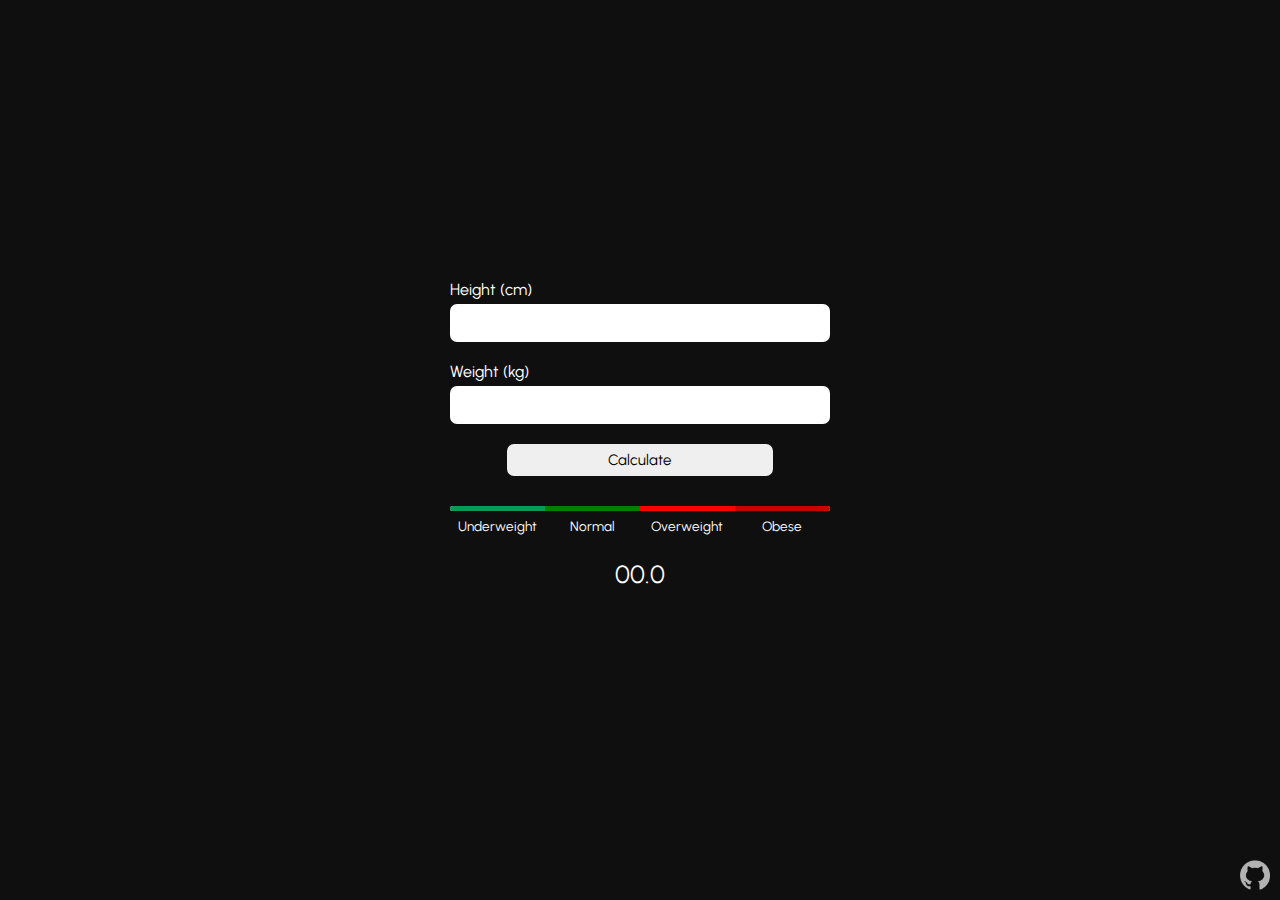
<file: C33/index.html>
<!DOCTYPE html>
<html lang="en">
<head>
    <meta charset="UTF-8">
    <meta name="viewport" content="width=device-width, initial-scale=1.0">
    <meta http-equiv="X-UA-Compatible" content="ie=edge">
    <meta http-equiv="Content-Type" content="text/html;charset=UTF-8">
    <meta http-equiv="X-UA-Compatible" content="IE=7">
    <link rel="stylesheet" href="style.css">
    <title>BITS'25 | C33</title>
</head>
<body>
    <div id="program-wrapper">
        <div id="program">
            <div id="input-area">
                <label for="height">Height (cm)</label>
                <input type="number" id="height">
                <label for="weight">Weight (kg)</label>
                <input type="number" id="weight">
                <button id="calculate">Calculate</button>
            </div>

            <div id="output-area">
                <div id="colour-strip">
                    <div id="underweight-strip"></div>
                    <div id="normal-strip"></div>
                    <div id="overweight-strip"></div>
                    <div id="obese-strip"></div>
                </div>
                <div id="strip-labels">
                    <p>Underweight</p>
                    <p>Normal</p>
                    <p>Overweight</p>
                    <p>Obese</p>
                </div>
                <p id="output">00.0</p>
            </div>
        </div>

    </div>
    <a href="https://github.com/Infroid-Coder/BITS-25-Submissions/tree/main/C33">
        <img src="../_img/github.png" alt="Github Logo" id="github-logo">
    </a>

    <script src="script.js"></script>
</body>
</html>
</file>
<file: C01/style.css>
body{
    background: black;
}

.option-btns{
    width: 75px;
    height: 75px;
    margin: auto;
    display: grid;
    background: rgba(255, 255, 255, 0.075);
    border: solid 2px white;
    border-radius: 7px;
    cursor: pointer;
    transition: .2s;
}
.option-btns:hover{
    background: rgba(255, 255, 255, 0.1);
}
.option-btns img{
    width: 50px;
    margin: auto;
    /* display: block; */
}
#player{
    width: 390px;
    height: 360px;
    display: grid;
    grid-template-rows: 60px repeat(3, 1fr);
    grid-template-columns: 1fr 90px;
    margin: auto;
}
#comp{
    width: 300px;
    height: 360px;
    display: grid;
    grid-template-rows: 60px 1fr;
    margin: auto;
}
#player-sqr{
    grid-column: 1;
    grid-row: span 3;
}
#player-sqr, #comp-sqr{
    display: grid;
    border: solid 2px rgb(255, 255, 255);
    border-radius: 10px;
    height: calc(100% - 2px);
    width: calc(100% - 4px);
}
#player-sqr img, #comp-sqr img{
    width: 200px;
    margin: auto;
    animation-name: option;
    animation-duration: .5s;
}
#player-title-div, #comp-title-div{
    margin: auto;
    font-family: system-ui, -apple-system, BlinkMacSystemFont, 'Segoe UI', Roboto, Oxygen, Ubuntu, Cantarell, 'Open Sans', 'Helvetica Neue', sans-serif;
    display: grid;
    grid-template-columns: 1fr 50px;
}
#player-title-div{
    grid-column: 1;
}
#player-title, #comp-title{
    margin: auto;
    color: white;
}
#player-score, #comp-score{
    margin: auto;
    background: rgb(57, 57, 57);
    padding: 5px 10px;
    font-weight: 900;
    color: white;
}
#game-area{
    display: grid;
    grid-template-columns: 1fr 1fr;
    height: 85vh;
}
#smoke-screen{
    position: fixed;
    top: 0;
    left: 0;
    width: 100%;
    height: 100%;
    background: rgba(0, 95, 108, 0.7);
    z-index: 1;
    display: none;
}
#msg-box{
    margin: auto;
    text-align: center;
}
#message{
    color: white;
    font-size: 40px;
    font-family: system-ui, -apple-system, BlinkMacSystemFont, 'Segoe UI', Roboto, Oxygen, Ubuntu, Cantarell, 'Open Sans', 'Helvetica Neue', sans-serif;
}
#reset{
    background: rgb(0, 125, 192);
    color: white;
    border: none;
    border-radius: 10px;
    padding: 7.5px 40px;
    padding-top: 6px;
    cursor: pointer;
    font-family: system-ui, -apple-system, BlinkMacSystemFont, 'Segoe UI', Roboto, Oxygen, Ubuntu, Cantarell, 'Open Sans', 'Helvetica Neue', sans-serif;
    font-size: 17px;
}
#github-logo{
    width: 30px;
    filter: invert(.7);
    position: fixed;
    bottom: 10px;
    right: 10px;
    transition: .2s;
    cursor: pointer;
}
#github-logo:hover{
    filter: invert(1);
}

@keyframes option {
    0%{
        transform: scale(0) rotate(-360deg);
    }
}

@media screen and (max-width: 800px){
    #game-area{
        grid-template-columns: 1fr;
        grid-row-gap: 25px;
        margin-bottom: 15px;
        height: 100%;
    }
    #player{
        height: 450px;
        width: 300px;
        grid-template-rows: 60px 1fr 90px;
        grid-template-columns: repeat(3, 1fr);
        margin: auto;
    }
    #player-sqr{
        grid-column: span 3;
    }
    #player-title-div{
        grid-column: span 3;
    }
    .option-btns{
        margin-top: 15px;
    }
}
</file>
<file: C02/style.css>
body{
    background: black;
}
#cover{
    display: grid;
    height: 93vh;
}
#inner-div{
    width: 50vw;
    display: grid;
    margin: auto;
}
#string{
    display: block;
    resize: none;
    height: 45vh;
    padding: 15px;
    font-family:system-ui, -apple-system, BlinkMacSystemFont, 'Segoe UI', Roboto, Oxygen, Ubuntu, Cantarell, 'Open Sans', 'Helvetica Neue', sans-serif;
    font-size: 17px;
    border-radius: 20px;
    background: rgb(26, 26, 26);
    color: white;
    border: none;
}
#string:focus{
    border: none;
    outline: none;
}
#string::-webkit-scrollbar{
    width: 7px;
}
#string::-webkit-scrollbar-thumb{
    background: rgb(255, 255, 152);
    cursor: default;
    border-radius: 100px;
}
#count{
    margin: 0 auto;
    margin-top: 20px;
    cursor: pointer;
    padding: 10px 5px;
    width: 50%;
    border-radius: 10px;
    border: none;
    background: rgb(131, 131, 255);
    color: white;
    font-family:system-ui, -apple-system, BlinkMacSystemFont, 'Segoe UI', Roboto, Oxygen, Ubuntu, Cantarell, 'Open Sans', 'Helvetica Neue', sans-serif;
    font-size: 17px;
    font-weight: 500;
}
#results{
    width: 40%;
    background: rgb(26, 26, 26);
    color: white;
    display: grid;
    grid-template-columns: 1fr 1fr;
    height: 30px;
    padding: 3px;
    border-radius: 100px;
    margin: auto;
    margin-bottom: 15px;
}
#result, #result-txt{
    font-family:system-ui, -apple-system, BlinkMacSystemFont, 'Segoe UI', Roboto, Oxygen, Ubuntu, Cantarell, 'Open Sans', 'Helvetica Neue', sans-serif;
    margin: auto;
    padding: 0px;
}

@media screen and (max-width: 800px){
    #inner-div{
        width: 70vw;
    }
}
@media screen and (max-width: 800px){
    #count{
        width: 70%;
    }
    #results{
        width: 70%;
    }
}
</file>
<file: C04/style.css>
body{
    background: rgb(0, 23, 46);
    display: grid;
}
#cal-container{
    height: 95vh;
    display: grid;
}
#cal{
    margin: auto;
    display: grid;
    grid-row-gap: 7vh;
}
.io-div{
    display: grid;
    grid-template-columns: 60px 1fr;
    width: 400px;
    border-radius: 200px;
    grid-column-gap: 10px;
    background: rgb(0, 86, 129);
    padding: 10px;
}
.unit{
    font-family:'Segoe UI', Tahoma, Geneva, Verdana, sans-serif;
    margin: auto;
    color: rgb(255, 255, 255);
    padding: 0px;
    font-size: 30px;
}
.unit-circle{
    width: 55px;
    height: 55px;
    display: grid;
    background: rgb(0, 207, 131);
    border-radius: 50%;
    margin: auto;
}
.input{
    border: none;
    border-radius: 100px;
    padding: 20px 25px;
    outline: none;
    background: rgb(0, 176, 192);
    margin: auto;
    width: calc(85.7% - 10px);
    font-size: 18px;
    color: black;
    color: white;
}
#switch-icon{
    width: 30px;
    margin: auto;
    filter: invert(1);
}
#switch{
    width: 55px;
    height: 55px;
    display: grid;
    border-radius: 50%;
    border: none;
    margin: auto;
    background: rgb(0, 86, 129);
    cursor: pointer;
}
#github-logo{
    width: 30px;
    filter: invert(.7);
    position: fixed;
    bottom: 10px;
    right: 10px;
    transition: .2s;
    cursor: pointer;
}
#github-logo:hover{
    filter: invert(1);
}

@media screen and (max-width: 440px){
    .io-div{
        width: 85vw;
    }
    .input{
        padding: 20px 20px;
        outline: none;
        background: rgb(0, 176, 192);
        margin: auto;
        width: calc(85.7% - 10px);
        font-size: 18px;
        color: black;
        color: white;
    }
}
</file>
<file: C05/style.css>
@font-face{
    font-family: urbanist;
    src: url(./fonts/Urbanist-VariableFont_wght.ttf);
}

*{
    font-family: urbanist;
}

body{
    background: rgb(18, 18, 18);
}
#program-wrapper{
    width: 100%;
    height: 97.5vh;
    display: grid;
}
#full-program{
    width: 70vw;
    height: 75vh;
    margin: auto;
    border: solid 1px grey;
    border-radius: 20px;
    padding: 20px;
    display: grid;
    grid-template-rows: .25fr 1fr;
    grid-row-gap: 15px;
}
#input-div{
    margin: auto;
    text-align: center;
    margin-top: 20px;
    width: 100%;
}
#task-input{
    border-radius: 10px;
    background: none;
    border: solid 2px grey;
    padding: 10px;
    color: white;
    font-size: 16px;
    width: 50%;
    height: 30px;
    outline: none;
}
#task-input:focus{
    border-color: rgb(255, 145, 0);
}
#add-to-list{
    background: rgb(0, 129, 164);
    color: white;
    border: none;
    margin: auto;
    margin-left: 10px;
    font-size: 16px;
    padding: 10px 15px;
    border-radius: 10px;
    text-align: center;
    cursor: pointer;
    transition: .2s;
}
#add-to-list:hover{   
    background: rgb(0, 157, 201);
}
#line-2{
    transform: rotate(90deg);
}
#task-list{
    height: 100%;
    overflow-y: auto;
}
#task-list::-webkit-scrollbar{
    width: 6px;
}
#task-list::-webkit-scrollbar-thumb{
    background: rgb(0, 255, 123);
    border-radius: 200px;
}
#fallback{
    color: gray;
    text-align: center;
    margin: auto;
}
#fallback-div{
    display: none;
    height: 100%;
    width: 100%;
    display: grid;
}
.task-div{
    width: 80%;
    margin: 0 auto;
    display: grid;
    grid-template-columns: 1fr max-content;
    grid-column-gap: 10px;
    height: min-content;
    border-bottom: solid 1px rgb(49, 49, 49);
    padding: 25px 0px;
    margin-bottom: 10px;
}
.task{
    color: white;
    font-size: 20px;
    margin: auto 0;
    word-break: break-word;
}
.done-task{
    text-decoration: line-through;
    color: rgb(193, 193, 193);
}
.btn-set{
    display: grid;
    grid-template-columns: min-content min-content;
    grid-gap: 10px;
    height: max-content;
}
.done, .remove{
    padding: 7px 20px;
    height: min-content;
    width: min-content;
    border: none;
    color: white;
    border-radius: 5px;
    transition: .2s;
    cursor: pointer;
    margin: 0 auto;
}
.done{
    background: green;
}
.remove{
    background: red;
}
.done:hover{
    background: rgb(0, 152, 0);
}
.remove:hover{
    background: rgb(255, 34, 34);
}
#github-logo{
    width: 30px;
    filter: invert(.7);
    position: fixed;
    bottom: 10px;
    right: 10px;
    transition: .2s;
    cursor: pointer;
}
#github-logo:hover{
    filter: invert(1);
}

@media screen and (max-width: 500px){
    .btn-set{
        grid-template-columns: min-content;
    }
    #task-input{
        display: block;
        width: 90%;
        margin: 0 auto;
        margin-bottom: 7px;
    }
}
</file>
<file: C16/style.css>
@font-face {
    font-family: urbanist;
    src: url(./fonts/Urbanist-VariableFont_wght.ttf);
}


*{
    font-family: urbanist;
}
body{
    background-color: rgb(15, 15, 15);
}

#program-wrapper{
    height: 97.5vh;
    display: grid;
}
#program{
    margin: auto;
    display: grid;
    animation-name: fall-in;
    animation-duration: 1s;
}
#clock-24, #clock-12{
    color: white;
    display: grid;
    grid-template-columns: repeat(3, 1fr);
    width: fit-content;
    margin: auto;
    grid-gap: 20px;
    text-align: center;
}
#clock-12{
    display: none;
    grid-template-columns: repeat(3, 1fr) max-content;
}
.time-box{
    width: 100px;
    height: 100px;
    background: linear-gradient(45deg, rgb(0, 136, 45), rgb(0, 65, 150));
    display: grid;
    text-align: center;
    border-radius: 20px;
    margin: 0 auto;
}
#am-pm-box{
    display: grid;
}
#am-pm-output{
    margin: auto;
    font-size: 20px;
}
.lightmode #am-pm-output{
    text-shadow: 0px 0px 10px rgba(0, 0, 0, .2);
    font-weight: 500;
}
.time-output{
    margin: auto;
    font-size: 30px;
    font-weight: 600;
    user-select: none;
    -ms-user-select: none;
    -moz-user-select: none;
    -webkit-user-select: none;
}
#mode-switch{
    display: grid;
    grid-template-columns: max-content max-content;
    margin: 0 auto;
    margin-top: 20px;
    text-align: center;
}
#hour-24-mode, #hour-12-mode{
    border: none;
    padding: 10px;
    color: white;
    background: linear-gradient(-45deg, rgb(67, 67, 67), rgb(148, 148, 148));
    cursor: pointer;
    background-repeat: no-repeat !important;
    transition: .4s;
    user-select: none;
    -ms-user-select: none;
    -moz-user-select: none;
    -webkit-user-select: none;
}
#hour-12-mode{
    border-top-right-radius: 12px;
    border-bottom-right-radius: 12px;
}
#hour-12-mode:hover{
    padding: 10px 20px;
}
#hour-24-mode{
    background: linear-gradient(-45deg, blue, rgb(0, 125, 214));
    border-top-left-radius: 12px;
    border-bottom-left-radius: 12px;
}
#hour-24-mode:hover{
    padding: 10px 20px;
}
#date-output{
    color: rgb(158, 158, 158);
    text-align: center;
    font-size: 20px;
    margin-top: 25px;
    font-weight: 600;
}
.lightmode #date-output{
    text-shadow: 0px 0px 10px rgba(0, 0, 0, .2);
    color: black;
}

#github-logo{
    width: 30px;
    filter: invert(.7);
    position: fixed;
    bottom: 10px;
    right: 10px;
    transition: .4s;
    cursor: pointer;
    z-index: 1000;
}
#github-logo:hover{
    filter: invert(1);
}

.lightmode{
    color: black;
}
.time-box.lightmode{
    background: linear-gradient(45deg, rgb(0, 201, 67), rgb(114, 217, 255));
    color: rgb(255, 255, 255);
}
.time-box.lightmode .time-output{
    font-weight: 900;
    text-shadow: 0px 0px 10px rgb(0, 0, 0, .2);
}
.lightmode #hour-12-mode{
    background: linear-gradient(-45deg, rgb(113, 113, 113), rgb(189, 189, 189));
}
.lightmode #hour-24-mode{
    background: linear-gradient(-45deg, rgb(46, 46, 255), rgb(9, 153, 255));
}
#theme-switch{
    width: 120px;
    height: 120px;
    position: fixed;
    top: -60px;
    left: -60px;
    background: rgb(63, 63, 63);
    border-radius: 50%;
    cursor: pointer;
    transition: .3s;
}
#theme-switch:hover{
    background: rgb(204, 204, 204);
}
#light-bg{
    background: rgb(0, 166, 255);
    position: fixed;
    top: 0;
    left: 0;
    width: 0%;
    height: 100%;
    z-index: -1;
}
@keyframes fall-in {
    0%{
        opacity: 0;
        transform: translateY(-1000%);
    }
    40%{
        transform: translateY(20%);
    }
    70%{
        transform: translateY(-10%);
    }
}
@keyframes switch-go-up{
    100%{
        transform: translateY(-200vh);
    }
}
@keyframes switch-come-down{
    0%{
        transform: translateY(-100vh);
    }
    20%{
        transform: translateY(20px);
    }
    50%{
        transform: translateY(-40px);
    }
}
@keyframes slide-in{
    100%{
        width: 100%;
    }
}
@keyframes slide-out{
    100%{
        width: 0%;
    }
}
@keyframes up-and-down{
    40%{
        transform: translateY(-100vh);
    }
    55%{
        transform: translateY(20px);
    }
    75%{
        transform: translateY(-40px);
    }
}

@media screen and (max-width: 405px){
    .time-box{
        width: 90px;
        height: 90px;
    }
    .time-output{
        font-size: 25px;
    }
    #hour-24-mode, #hour-12-mode{
        font-size: 12px;
    }
    #clock-24, #clock-12{
        grid-gap: 10px;
    }
}
@media screen and (max-width: 340px){
    .time-box{
        width: 80px;
        height: 80px;
    }
    .time-output{
        font-size: 22px;
    }
    #hour-24-mode, #hour-12-mode{
        font-size: 11px;
    }
    #clock-24, #clock-12{
        grid-gap: 7px;
    }
}
</file>
<file: C17/style.css>
@font-face{
    font-family: Astonpoliz;
    src: url(./fonts/Astonpoliz.ttf);
}
@font-face{
    font-family: Roboto;
    src: url(./fonts/Roboto-Regular.ttf);
}

body{
    background: black;
}
#qbox-container{
    display: grid;
    height: 90vh;
}
#quote-box{
    display: grid;
    margin: auto;
    width: 70%;
    font-family: roboto;
    background: rgb(0, 67, 84);
    border-radius: 30px;
    padding-bottom: 10px;
}
#title{
    text-align: center;
    color: white;
}
#quote-wrapper{
    display: grid;
    /* grid-template-columns: repeat(4, 1fr); */
    width: 95%;
    margin: auto;
    color: rgb(216, 216, 216);
    background: rgb(0, 14, 24);
    padding: 40px 0px;
    padding-bottom: 25px;
    border-radius: 20px;
}
#quote{
    text-align: center;
    /* grid-column: span 4; */
    font-style: italic;
    margin: 0px;
    width: 95%;
    margin: auto;
}
#author{
    /* grid-column: 4; */
    /* text-align: center; */
    font-weight: 100;
    margin: 0px;
    margin-top: 20px;
    color: rgb(172, 172, 172);
    text-align: right;
    width: 95%;
}
#option-box{
    display: grid;
    grid-template-columns: repeat(4, 1fr);
    width: 95%;
    margin: auto;
}
#regen{
    padding: 10px 30px;
    border-radius: 100px;
    border: none;
    font-size: 16px;
    margin: 10px;
    grid-column: 4;
    background-color: rgb(0, 140, 255);
    color: white;
    font-family: roboto;
    cursor: pointer;
}

@media screen and (max-width: 650px){
    #quote-box{
        width: 90%;
    }
}

@keyframes quoteCollapse {
    60%{
        transform: scale(0);
    }
}
</file>
<file: C18/style.css>
body{
    background: black;
}
#cal-box{
    margin: 0 auto;
    padding: 25px;
    padding-top: 35px;
    border: solid 1px rgb(120, 120, 120);
    display: inline-block;
    border-radius: 10px;
    margin-top: 3%;
    background: #232528;
}
#cal-items{
    text-align: center;
}
#buttons-div{
    display: grid;
    grid-template-columns: repeat(4, 60px);
    grid-template-rows: repeat(5, 60px);
    grid-gap: 10px;
    margin: 0 auto;
    user-select: none;
    -moz-user-select: none;
    -ms-user-select: none;
    -webkit-user-select: none;
}
#buttons-div button{
    font-size: 20px;
    background: rgba(0, 0, 0, 0.274);
    border: none;
    border-radius: 5px;
    cursor: pointer;
    color: white;
}
#buttons-div button:hover{
    background: rgba(0, 0, 0, 0.164);
}
#buttons-div button:active{
    background: rgba(0, 0, 0, 0.315);
}
#input-div{
    margin-bottom: 15px;
}
#previous-entry{
    padding: 5px 7px;
    font-size: 15px;
    width: 90%;
    display: inline-block;
    border: none;
    background: rgba(255, 164, 0, .5);
    color: white;
}
#input{
    padding: 13px 7px;
    font-size: 20px;
    width: 90%;
    border-bottom-left-radius: 5px;
    border-bottom-right-radius: 5px;
    border: none;
    background: rgb(0, 0, 0);
    color: white;
}
#align-cal-box{
    text-align: center;
}
#functions{
    display: grid;
    grid-template-columns: repeat(2,1fr);
    grid-template-rows: repeat(2,1fr);
    grid-template-areas: 
    "sqrt modulus"
    "square power";
    grid-gap: 2px;
}
#modulus{
    grid-area: modulus;
}
#square{
    grid-area: square;
}
#sqrt{
    grid-area: sqrt;
}
#power{
    grid-area: power;
}
#functions button{
    width: 95%;
    height: 100%;
    font-size: 15px;
}
#equals{
    background: rgb(42, 42, 114) !important;
    
}
#equals:hover{
    background: rgba(42, 42, 114, 0.603) !important;
}
#equals:active{
    background: rgb(42, 42, 114) !important;
}
#alert-box{
    display: grid;
    background: rgb(0, 146, 71);
    width: 250px;
    height:min-content;
    padding: 10px;
    border-radius: 10px;
    color: white;
    font-family: Arial;
    font-size: 17px;
    text-align: center;
    position: fixed;
    top: 20px;
    left: -300px;
    animation-name: alertboxin;
    animation-duration: .4s;
}
#alert-desc{
    margin: auto;
    padding: 0px;
}
#github-logo{
    width: 30px;
    filter: invert(.7);
    position: fixed;
    bottom: 10px;
    right: 10px;
    transition: .2s;
    cursor: pointer;
}
#github-logo:hover{
    filter: invert(1);
}

@keyframes alertBoxIn{
    100%{
        left: 10px;
    }
}
@keyframes alertBoxOut{
    100%{
        left: -300px;
    }
}
</file>
<file: C19/style.css>
@font-face{
    font-family: urbanist;
    src: url(./fonts/Urbanist-VariableFont_wght.ttf);
}

body{
    background: linear-gradient(-45deg, black, rgb(0, 41, 53));
    background-repeat: no-repeat;
    background-size: cover;
    background-attachment: fixed;
}

*{
    font-family: urbanist;
}

#header{
    text-align: center;
    padding: 20px 0px;
}
#logo{
    width: 100px;
}
#restaurant-name{
    color: white;
    margin: 0px;
    margin-top: 10px;
    font-size: 40px;
}
#slogan{
    color: rgb(163, 163, 163);
    font-style: italic;
    margin-top: 7px;
    font-weight: 600;
    font-size: 25px;
}

.menu-category{
    width: 85%;
    margin: 0 auto;
    background: rgba(13, 47, 61, 0.674);
    padding: 15px 25px;
    margin-bottom: 25px;
}
.category-title{
    color: rgb(0, 255, 106);
    font-size: 22px;
    margin-bottom: 50px;
}
.menu-item{
    display: grid;
    grid-template-columns: max-content 1fr max-content;
    color: white;
    margin-bottom: 35px;
}
.menu-item:hover .dish-name, .menu-item:hover .dish-price{
    text-shadow: 0px 0px 20px white;
}
.menu-item:hover .connector{
    background: rgba(0, 255, 106, .6);
}
.dish-name, .dish-price{
    font-size: 18px;
    font-weight: 600;
    margin: auto;
    transition: .2s;
}
.dish-price{
    padding: 0px 10px;
}
.connector{
    width: 90%;
    margin: auto;
    height: 3px;
    background: rgba(0, 255, 106, 0.17);
    border-radius: 100px;
    transition: .2s;
}
.vege-indicator-div{
    background: green;
    border-radius: 50%;
    width: 25px;
    height: 25px;
    display: inline-grid;
}
.vege-indicator{
    margin: auto;
}
.vege-dish{
    display: grid;
    grid-template-columns: max-content max-content;
    grid-gap: 5px;
}

@media screen and (max-width: 370px){
    .connector{
        visibility: hidden;
    }
}
</file>
<file: C20/style.css>
@font-face{
    font-family: urbanist;
    src: url(./fonts/Urbanist-VariableFont_wght.ttf);
}

body{
    background: linear-gradient(-45deg, black, rgb(0, 41, 53));
    background-repeat: no-repeat;
    background-size: cover;
    background-attachment: fixed;
}

*{
    font-family: urbanist;
}

#outer-wrapper{
    width: 100%;
    height: 97.5vh;
    display: grid;
}
#program-wrapper{
    width: 100%;
    margin: auto;
}
#sentence-wrapper{
    width: 60%;
    text-align: center;
    margin: 0 auto;
    background: rgb(22, 70, 86);
    border-radius: 20px;
    padding: 30px;
    margin-bottom: 20px;
}
#sentence{
    color: white;
    font-size: 20px;
    margin: 0;
    text-align: center;
}
#input-wrapper{
    margin: auto;
    text-align: center;
}
#input-wrapper{
    width: 70%;
    margin: 0 auto;
}
#input{
    padding: 15px 20px;
    border-radius: 10px;
    outline: none;
    border: none;
    width: calc(100% - 50px);
    font-size: 17px;
    margin: 0 auto;
    margin-bottom: 10px;
    background: rgb(26, 79, 99);
    color: white;
    resize: none;
    height: 70px;
}
#input::placeholder{
    color: rgba(255, 255, 255, 0.346);
}
#start, #stop, #restart{
    padding: 5px 20px;
    font-size: 15px;
    border: none;
    border-radius: 5px;
    color: white;
    cursor: pointer;
    transition: .2s;
}
#start:disabled, #stop:disabled{
    opacity: .7;
}
#start{
    background: rgb(34, 171, 84);
}
#stop{
    background: rgb(30, 77, 92);
}
#restart{
    background: rgb(255, 42, 42);
    margin: 0 auto;
    grid-column: 1 / -1;
    margin-top: 10px;
    padding: 10px 30px;
    border-radius: 10px;
}
#restart:hover{
    background: rgb(255, 68, 68);
}
#start:not([disabled]):hover{
    background: rgb(50, 193, 102);
}
#stop:not([disabled]):hover{
    background: rgb(51, 114, 135);
}
#mins, #secs, #msecs, .separator, #o-mins, #o-secs, #o-msecs, .o-separator{
    color: white;
    font-size: 15px;
    text-align: center;
    margin: 0;
}
#timer-wrapper{
    text-align: center;
}
#timer{
    display: inline-grid;
    grid-template-columns: 20px max-content 20px max-content 20px max-content;
    text-align: center;
    width: max-content;
    background: grey;
    padding: 10px 20px;
    border-radius: 10px;
    margin-bottom: 20px;
}
#time-div, #wpm-div, #accuracy-div{
    background: rgb(60, 131, 172);
    width: 150px;
    height: 150px;
    border-radius: 50%;
    margin: 0 auto;
    text-align: center;
    display: grid;
}
#time-div-content, #wpm-div-content, #accuracy-div-content{
    margin: auto;
    display: grid;
    grid-template-rows: 1fr max-content;
}
#time{
    display: grid;
    grid-template-columns: repeat(5, max-content);
    margin: 0 auto;
    width: fit-content;
}
#time, #wpm, #accuracy{
    color: white;
    margin: 10px 0px;
}
#time-label, #wpm-label, #accuracy-label{
    color: white;
    margin: 0;
}
#backdrop{
    position: fixed;
    top: 0;
    left: 0;
    width: 100%;
    height: 100%;
    background: rgba(0, 0, 0, 0.8);
    z-index: 1;
    display: none;
}
#popup-wrapper{
    z-index: 2;
    position: fixed;
    width: 100%;
    height: 100%;
    left: 0;
    top: 0;
    display: none;
    margin: auto;
}
#popup{
    display: grid;
    animation-name: popup;
    animation-duration: .4s;
    margin: auto;
    height: fit-content;
}
#detail-wrapper{
    display: grid;
    margin: auto;
    grid-gap: 10px;
    margin-top: 25px;
    grid-template-columns: repeat(3, 1fr);
    width: fit-content;
}
#detail-sentence-wrapper{
    padding: 30px 20px;
    background: rgb(38, 38, 38);
    grid-column: 1 / -1;
    border-radius: 15px;
    margin: 0 auto;
    margin-bottom: 10px;
}
#detail-sentence{
    color: white;
    font-size: 20px;
    text-align: center;
    margin: 0px;
}
.wrong-char{
    background: rgba(255, 44, 44, 0.687);
}

#github-logo{
    width: 30px;
    filter: invert(.7);
    position: fixed;
    bottom: 10px;
    right: 10px;
    transition: .2s;
    cursor: pointer;
    z-index: 1000;
}
#github-logo:hover{
    filter: invert(1);
}

@keyframes popup {
    0%{
        transform: scale(0);
    }
}
@keyframes popup-out {
    100%{
        transform: scale(0);
    }
}

@media screen and (max-width: 820px){
    #input-wrapper{
        width: 75%;
    }
    #input{
        height: 80px;
    }
}
@media screen and (max-width: 650px){
    #input-wrapper{
        width: 85%;
    }
    #sentence-wrapper{
        padding: 20px 30px;
    }
}
@media screen and (max-width: 520px){
    #detail-sentence-wrapper{
        width: 75%;
        padding: 20px;
    }
    #time-div, #wpm-div, #accuracy-div{
        width: 120px;
        height: 120px;
    }
}

@media screen and (max-width: 475px){
    #input-wrapper{
        width: 95%;
    }
}
@media screen and (max-width: 415px){
    #detail-wrapper{
        display: grid;
        margin: auto;
        grid-gap: 10px;
        margin-top: 25px;
        grid-template-columns: repeat(2, 1fr);
        width: 90%;
        overflow: scroll;
    }
    #accuracy-div{
        grid-column: 1 / -1;
    }
    #detail-sentence-wrapper{
        width: 80%;
    }
}
@media screen and (max-width: 375px){
    #input{
        height: 100px;
    }
    #sentence-wrapper{
        padding: 20px;
    }
}
</file>
<file: C31/style.css>
@font-face {
    font-family: urbanist;
    src: url(./fonts/Urbanist-VariableFont_wght.ttf);
}


*{
    font-family: urbanist;
}
body{
    background: rgb(15, 15, 15);
}

#program-wrapper{
    height: 97.5vh;
    display: grid;
}
#program{
    margin: auto;
    width: 100%;
}
#input-div{
    margin: 0 auto;
    text-align: center;
    width: 75%;
}
#input{
    padding: 20px;
    margin: 0 auto;
    background: rgb(45, 45, 45);
    border: none;
    border-radius: 10px;
    font-size: 16px;
    outline: none;
    color: white;
    resize: none;
    width: fit-content;
    display: block;
    margin-bottom: 15px;
    width: 50%;
    height: 40vh;
}
#check{
    background: rgb(0, 130, 43);
    border: none;
    font-size: 16px;
    padding: 10px 40px;
    border-radius: 7px;
    color: white;
    cursor: pointer;
    transition: .2s;
}
#check:hover{
    background: rgb(0, 153, 51);
}
#result-div{
    width: 200px;
    text-align: center;
    padding: 15px;
    border-radius: 10px;
    background: rgb(1, 180, 90);
    position: fixed;
    top: 10px;
    left: -500px;
}
#result{
    margin: 0px;
    color: white;
    font-size: 17px;
}

#github-logo{
    width: 30px;
    filter: invert(.7);
    position: fixed;
    bottom: 10px;
    right: 10px;
    transition: .2s;
    cursor: pointer;
    z-index: 1000;
}
#github-logo:hover{
    filter: invert(1);
}

@keyframes slidein {
    0%{
        opacity: 0;
    }
    100%{
        left: 10px;
    }
}
@keyframes slideout {
    100%{
        opacity: 0;
        left: -500px;
    }
}

@media screen and (max-width: 1000px){
    #input{
        width: 70%;
    }
}
@media screen and (max-width: 500px){
    #input{
        width: 85%;
    }
}
</file>
<file: C32/style.css>
@font-face {
    font-family: urbanist;
    src: url(./fonts/Urbanist-VariableFont_wght.ttf);
}


*{
    font-family: urbanist;
}
body{
    background: rgb(15, 15, 15);
}

#program-wrapper{
    height: 97.5vh;
    display: grid;
}
#program{
    margin: auto;
    width: 80%;
    display: grid;
    grid-template-columns: 3fr 1fr;
    animation: fall-in 1s;
}
#input-n-output{
    background: rgba(86, 86, 255, 0.303);
    display: grid;
    padding: 30px 20px;
    border-radius: 0px 15px 15px 0px;
    border: solid 1px rgba(255, 255, 255, 0.365);
    border-left: none;
}
#input-div{
    margin: auto;
    text-align: center;
    width: 75%;
}
#color-picker{
    appearance: none;
    -webkit-appearance: none;
    -moz-appearance: none;
    border: none;
    background: transparent;
    cursor: pointer;
    width: 100px;
    height: 100px;
    border-radius: 10px;
}
#color-picker::-webkit-color-swatch {
    border-radius: 15px;
    border: solid 1px rgb(0, 204, 255);
}
#color-picker::-moz-color-swatch {
    border-radius: 15px;
    border: solid 1px rgb(0, 204, 255);
}
#output-div-wrapper{
    margin: auto;
}
#output{
    color: white;
    font-size: 20px;
    margin: 0px;
    letter-spacing: 1px;
}
#output-div{
    background: rgb(0, 124, 169);
    display: inline-block;
    padding: 10px 20px;
    border-radius: 7px;
    width: 75px;
    text-align: center;
}
#copy{
    display: block;
    padding: 5px 15px;
    margin: 0 auto;
    margin-top: 10px;
    border: none;
    border-radius: 5px;
    cursor: pointer;
    transition: .4s;
}
#copy:hover{
    background: black;
    color: white;
}
#demo-bg{
    background: white;
    display: grid;
    border-radius: 15px 0px 0px 15px;
    border: solid 1px rgba(255, 255, 255, 0.365);
    border-right: none;
}
#demo-text{
    margin: auto;
    font-size: 20px;
    user-select: none;
    -ms-user-select: none;
    -moz-user-select: none;
    -webkit-user-select: none;
}
#github-logo{
    width: 30px;
    filter: invert(.7);
    position: fixed;
    bottom: 10px;
    right: 10px;
    transition: .2s;
    cursor: pointer;
    z-index: 1000;
}
#github-logo:hover{
    filter: invert(1);
}

@keyframes fall-in {
    0%{
        opacity: 0;
        transform: translateY(-1000%);
    }
    40%{
        transform: translateY(20%);
    }
    70%{
        transform: translateY(-10%);
    }
}

@media screen and (max-width: 1200px){
    #program{
        margin: auto;
        width: 90%;
        display: grid;
        grid-template-columns: 3fr 1fr;
    }
}
@media screen and (max-width: 1075px){
    #program{
        width: 95%;
        grid-template-columns: 4fr 1fr;
    }
}
@media screen and (max-width: 950px){
    #program{
        width: 95%;
        grid-template-columns: 2fr 1fr;
    }
    #demo-text{
        text-align: center;
        width: 92%;
    }
}
@media screen and (max-width: 550px){
    #program{
        width: 95%;
        grid-template-columns: 1fr 1fr;
    }
    #demo-text{
        text-align: center;
        width: 90%;
    }
}
@media screen and (max-width: 500px){
    #program{
        width: 95%;
        grid-template-columns: 1fr;
        grid-row-gap: 10px;
        text-align: center;
    }
    #demo-bg{
        width: 90%;
        margin: 0 auto;
        padding: 30px 10px;
        border-radius: 15px;
        border: solid 1px rgba(255, 255, 255, 0.365);
    }
    #demo-text{
        text-align: center;
        width: 90%;
    }
    #input-n-output{
        border: none;
        border-radius: 15px;
        width: 70%;
        margin: 0 auto;
    }
}
</file>
<file: C33/style.css>
@font-face {
    font-family: urbanist;
    src: url(./fonts/Urbanist-VariableFont_wght.ttf);
}


*{
    font-family: urbanist;
}
body{
    background: rgb(15, 15, 15);
}

#program-wrapper{
    height: 97.5vh;
    display: grid;
}
#program{
    margin: auto;
    width: 30%;
    display: grid;
    animation: fall-in 1s;
}
#input-area{
    display: grid;
}
label{
    color: white;
    margin-bottom: 5px;
}
input{
    margin-bottom: 20px;
    padding: 10px;
    font-size: 15px;
    border: none;
    outline: none;
    border-radius: 7px;
}
#calculate{
    width: 70%;
    margin: 0 auto;
    padding: 7px 10px;
    font-size: 15px;
    border: none;
    border-radius: 7px;
    cursor: pointer;
}

#github-logo{
    width: 30px;
    filter: invert(.7);
    position: fixed;
    bottom: 10px;
    right: 10px;
    transition: .2s;
    cursor: pointer;
    z-index: 1000;
}
#github-logo:hover{
    filter: invert(1);
}
#colour-strip{
    height: 5px;
    width: 100%;
    background: white;
    margin-top: 30px;
    border-radius: 999px;
    display: grid;
    grid-template-columns: repeat(4, 1fr);
}
#underweight-strip, #normal-strip, #overweight-strip, #obese-strip{
    width: 100%;
    height: 100%;
}
#underweight-strip{
    background: rgb(0, 158, 84);
    border-top-left-radius: 999px;
    border-bottom-left-radius: 999px;
} 
#normal-strip{
    background: green;
} 
#overweight-strip{
    background: rgb(255, 0, 0);
} 
#obese-strip{
    background: rgb(200, 0, 0);
    border-top-right-radius: 999px;
    border-bottom-right-radius: 999px;
}
#strip-labels{
    width: 100%;
    display: grid;
    grid-template-columns: repeat(4, 1fr);
    text-align: center;
    font-size: 1.5vh;
    color: white;
}
#strip-labels p{
    margin: 0px;
    margin-top: 7px;
    /* padding: 0px; */
}
#output{
    color: white;
    font-size: 25px;
    text-align: center;
}

@keyframes fall-in {
    0%{
        opacity: 0;
        transform: translateY(-1000%);
    }
    40%{
        transform: translateY(20%);
    }
    70%{
        transform: translateY(-10%);
    }
}

@media screen and (max-width: 900px){
    #program{
        width: 40%;
    }
}
@media screen and (max-width: 650px){
    #program{
        width: 50%;
    }
}
@media screen and (max-width: 450px){
    #program{
        width: 70%;
    }
}
</file>
